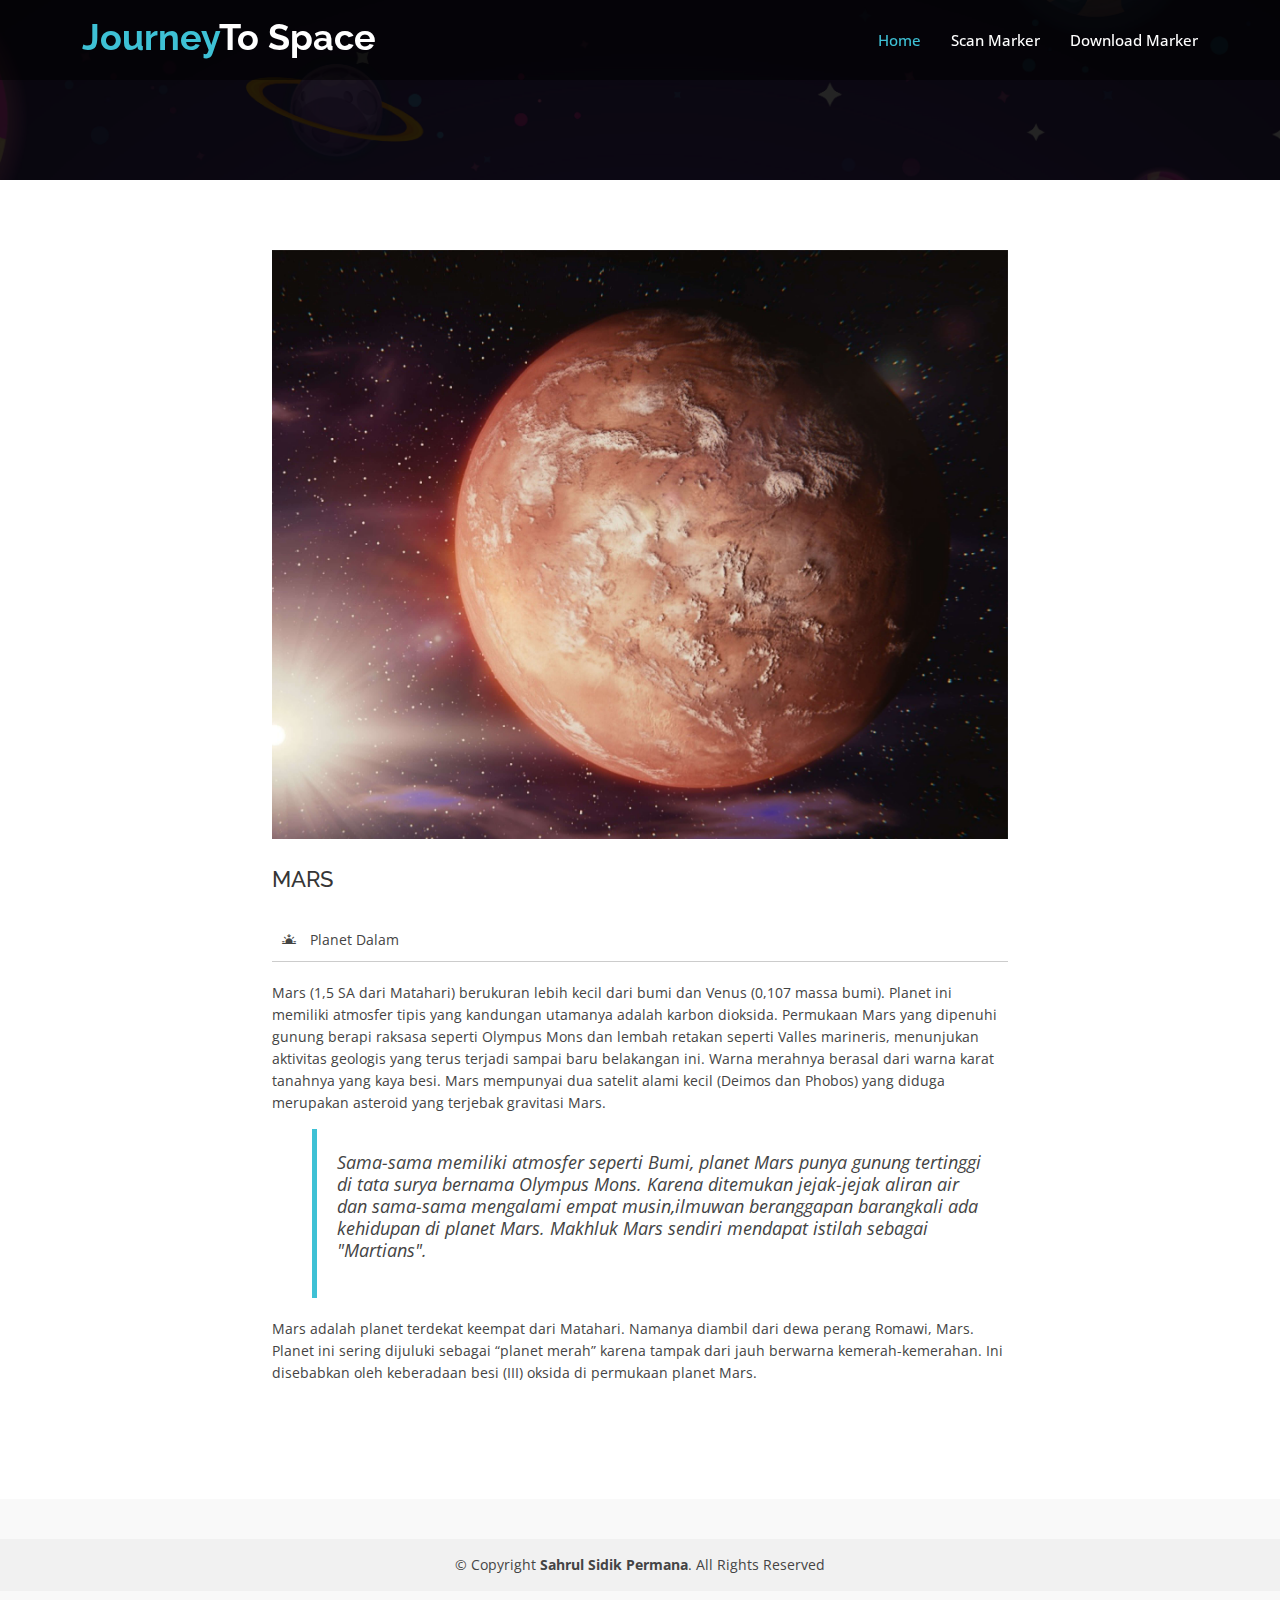
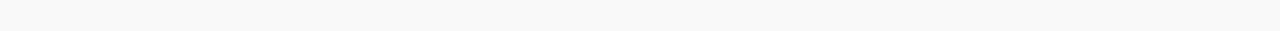
<file: mars.html>
<!DOCTYPE html>
<html lang="en">

<head>
  <meta charset="utf-8">
  <meta content="width=device-width, initial-scale=1.0" name="viewport">
  <title>Journey To Space</title>
  <meta content="" name="description">
  <meta content="" name="keywords">
  <!-- Favicons -->
  <link href="Foto/logo-01.png" rel="icon">
  <link href="Foto/logo-01.png" rel="apple-touch-icon">
  <!-- Google Fonts -->
  <link
    href="https://fonts.googleapis.com/css?family=Open+Sans:300,400,400i,600,700|Raleway:300,400,400i,500,500i,700,800,900"
    rel="stylesheet">
  <!-- Vendor CSS Files -->
  <link href="assets/vendor/animate.css/animate.min.css" rel="stylesheet">
  <link href="assets/vendor/bootstrap/css/bootstrap.min.css" rel="stylesheet">
  <link href="assets/vendor/bootstrap-icons/bootstrap-icons.css" rel="stylesheet">
  <link href="assets/vendor/boxicons/css/boxicons.min.css" rel="stylesheet">
  <link href="assets/vendor/glightbox/css/glightbox.min.css" rel="stylesheet">
  <link href="assets/vendor/swiper/swiper-bundle.min.css" rel="stylesheet">
  <!-- Template Main CSS File -->
  <link href="assets/css/style.css" rel="stylesheet">
</head>


<body>
  <!-- ======= Header ======= -->
  <header id="header" class="fixed-top d-flex align-items-center">
    <div class="container d-flex justify-content-between">
      <div class="logo">
        <h1><a href="index.html"><span>Journey</span>To Space</a></h1>
      </div>
      <nav id="navbar" class="navbar">
        <ul>
          <li><a class="nav-link scrollto active" href="index.html">Home</a></li>
          <li><a href="scanmarker.html">Scan Marker</a></li>
          <li><a href="https://drive.google.com/drive/folders/1SC-xt6KPkZ4cZB3mxnewlayLFOD7Lzxq?usp=sharing">Download
              Marker</a></li>
        </ul>
        <i class="bi bi-list mobile-nav-toggle"></i>
      </nav>
      <!-- .navbar -->
    </div>
  </header>
  <!-- End Header -->
  <main id="main">
    <!-- ======= Blog Header ======= -->
    <div class="header-bg page-area">
      <div class="container position-relative">
        <div class="row">
          <div class="col-md-12 col-sm-12 col-xs-12">
            <div class="slider-content text-center">
            </div>
          </div>
        </div>
      </div>
    </div><!-- End Blog Header -->
    <!-- ======= Blog Page ======= -->
    <div class="blog-page area-padding">
      <div class="container">
        <div class="row">
          <div class="col-lg-2 col-md-4">
            <div class="page-head-blog">
              <div class="single-blog-page">
              </div>
            </div>
          </div>
          <!-- End left sidebar -->
          <!-- Start single blog -->
          <div class="col-md-8 col-sm-8 col-xs-12">
            <div class="row">
              <div class="col-md-12 col-sm-12 col-xs-12">
                <!-- single-blog start -->
                <article class="blog-post-wrapper">
                  <div class="awesome-img">
                    <a href="#">
                      <img src="Foto/Planet/Planet-04.jpg" alt="" /></a>
                    <div class="add-actions text-center">
                      <div class="project-dec">
                        <a class="portfolio-lightbox" data-gallery="myGallery" href="Scan/bumiii-04.png">
                        </a>
                      </div>
                    </div>
                  </div>
                  <div class="post-information">
                    <h2>Mars</h2>
                    <div class="entry-meta">
                      <span class="author-meta">
                        <i class="bi bi-sunset-fill"></i>
                        <a href="#">Planet Dalam</a></span>
                    </div>
                    <div class="entry-content">
                      <p>Mars (1,5 SA dari Matahari) berukuran lebih
                        kecil dari bumi dan Venus (0,107 massa bumi).
                        Planet ini memiliki atmosfer tipis yang kandungan
                        utamanya adalah karbon dioksida. Permukaan
                        Mars yang dipenuhi gunung berapi raksasa seperti
                        Olympus Mons dan lembah retakan seperti Valles
                        marineris, menunjukan aktivitas geologis yang
                        terus terjadi sampai baru belakangan ini. Warna
                        merahnya berasal dari warna karat tanahnya yang
                        kaya besi. Mars mempunyai dua satelit alami kecil
                        (Deimos dan Phobos) yang diduga merupakan asteroid yang terjebak gravitasi
                        Mars.</p>
                      <blockquote>
                        <p>Sama-sama memiliki atmosfer seperti Bumi, planet Mars punya gunung tertinggi di tata surya
                          bernama Olympus Mons. Karena ditemukan jejak-jejak aliran air dan sama-sama mengalami empat
                          musin,ilmuwan beranggapan barangkali ada kehidupan di planet Mars. Makhluk Mars sendiri
                          mendapat istilah sebagai "Martians".
                        </p>
                      </blockquote>
                      <p>Mars adalah planet terdekat keempat dari Matahari. Namanya diambil dari
                        dewa perang Romawi, Mars. Planet ini sering dijuluki sebagai “planet merah”
                        karena tampak dari jauh berwarna kemerah-kemerahan. Ini disebabkan oleh
                        keberadaan besi (III) oksida di permukaan planet Mars.</p>
                    </div>
                  </div>
                </article>
                <div class="clear"></div>
                <!-- single-blog end -->
              </div>
            </div>
          </div>
        </div>
      </div>
    </div>
    <!-- End Blog Page -->
  </main><!-- End #main -->
  <footer>
    <div class="footer-area">
      <div class="container">
        <div class="row">
          <div class="col-md-4">
            <!-- end single footer -->
          </div>
        </div>
      </div>
      <div class="footer-area-bottom">
        <div class="container">
          <div class="row">
            <div class="col-md-12 col-sm-12 col-xs-12">
              <div class="copyright text-center">
                <p>
                  &copy; Copyright <strong>Sahrul Sidik Permana</strong>. All Rights Reserved
                </p>
              </div>
            </div>
          </div>
        </div>
      </div>
  </footer>
  <div id="preloader"></div>
  <a href="#" class="back-to-top d-flex align-items-center justify-content-center"><i
      class="bi bi-arrow-up-short"></i></a>

  <!-- Vendor JS Files -->
  <script src="assets/vendor/bootstrap/js/bootstrap.bundle.min.js"></script>
  <script src="assets/vendor/glightbox/js/glightbox.min.js"></script>
  <script src="assets/vendor/isotope-layout/isotope.pkgd.min.js"></script>
  <script src="assets/vendor/swiper/swiper-bundle.min.js"></script>
  <script src="assets/vendor/php-email-form/validate.js"></script>

  <!-- Template Main JS File -->
  <script src="assets/js/main.js"></script>

</body>

</html>
</file>
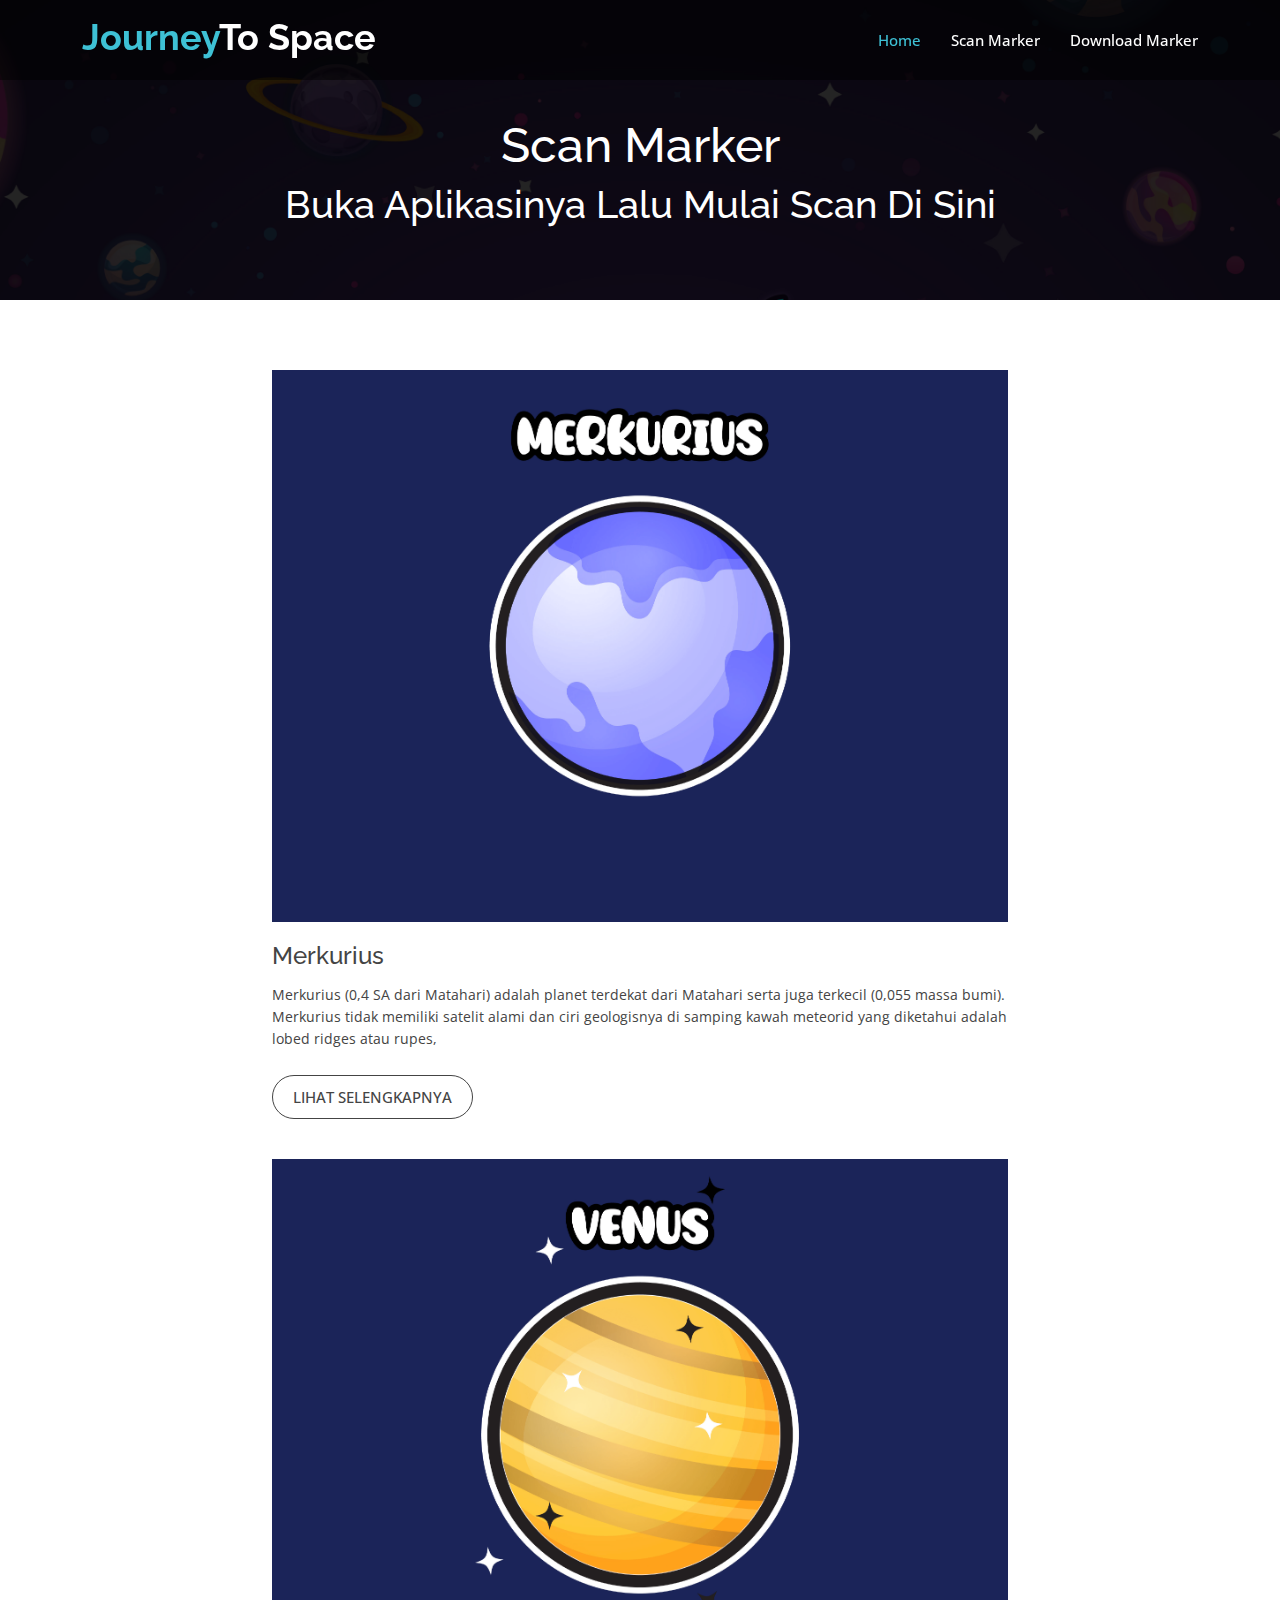
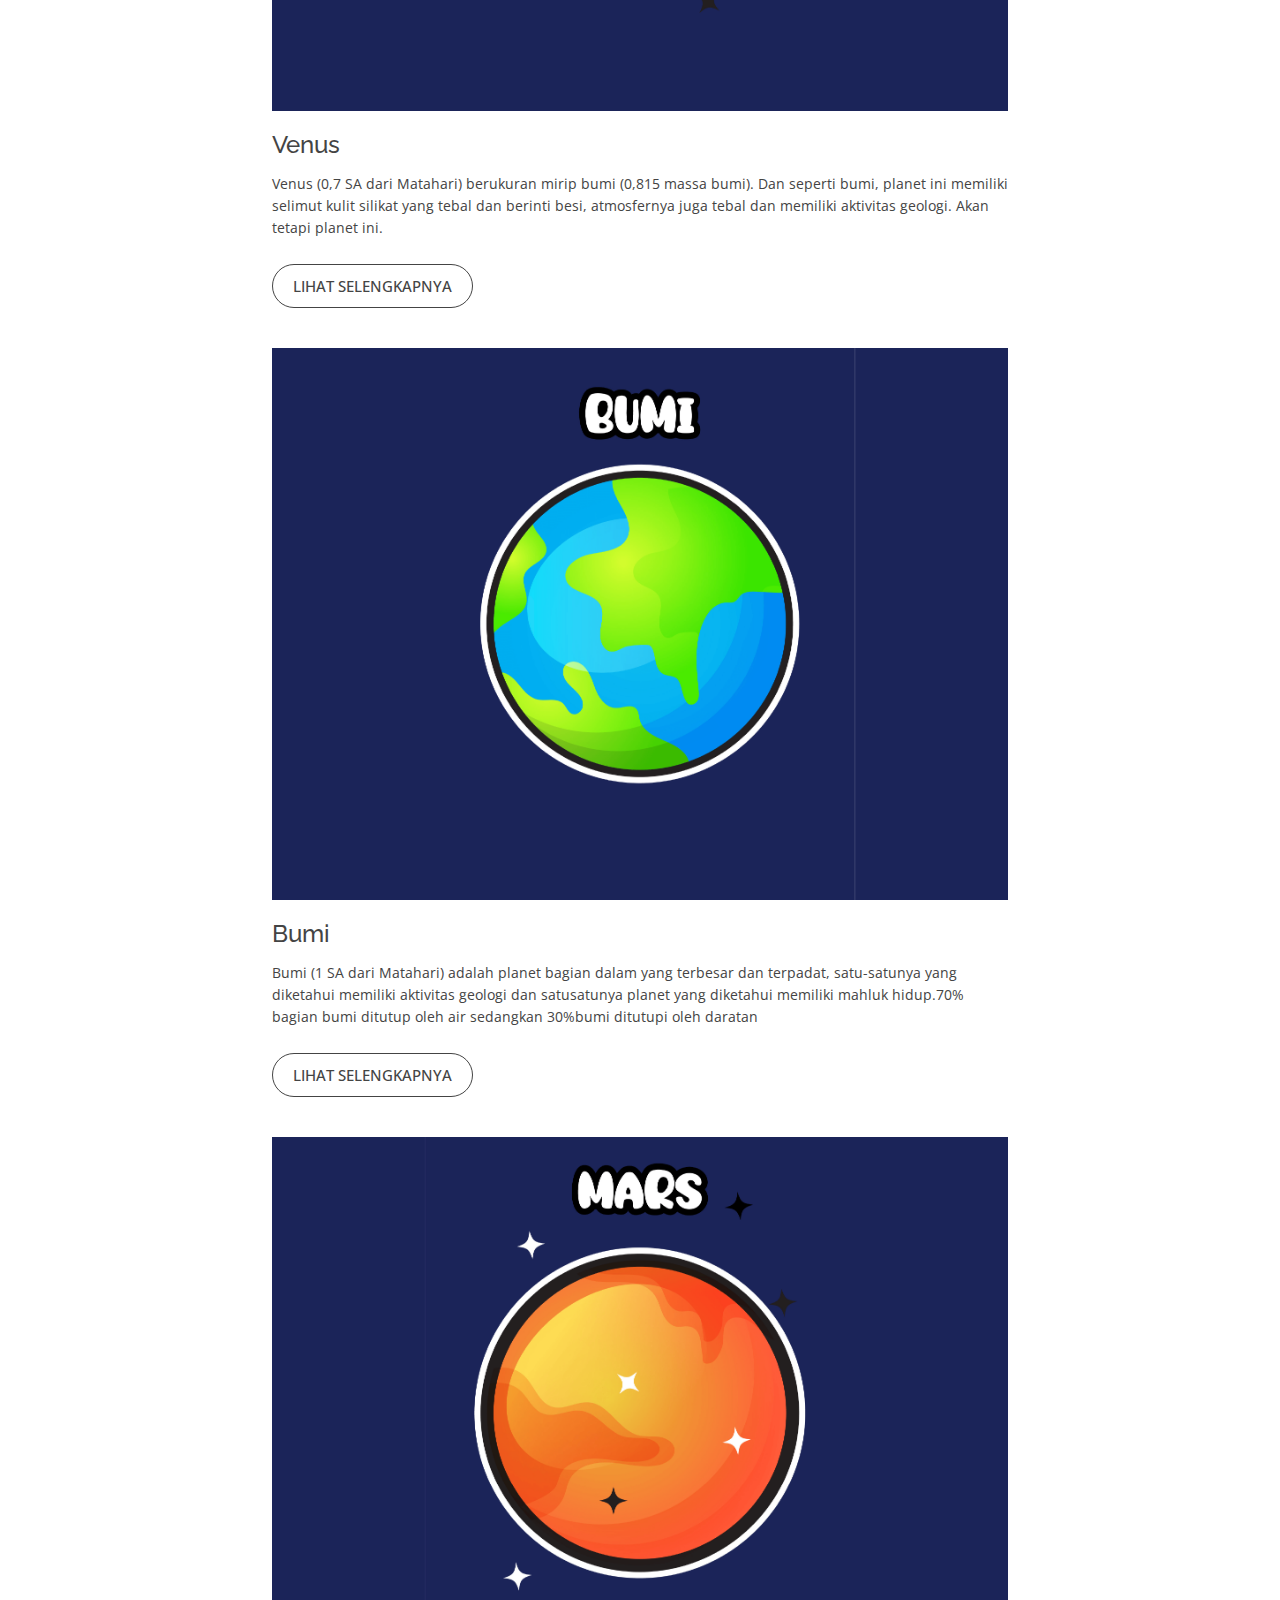
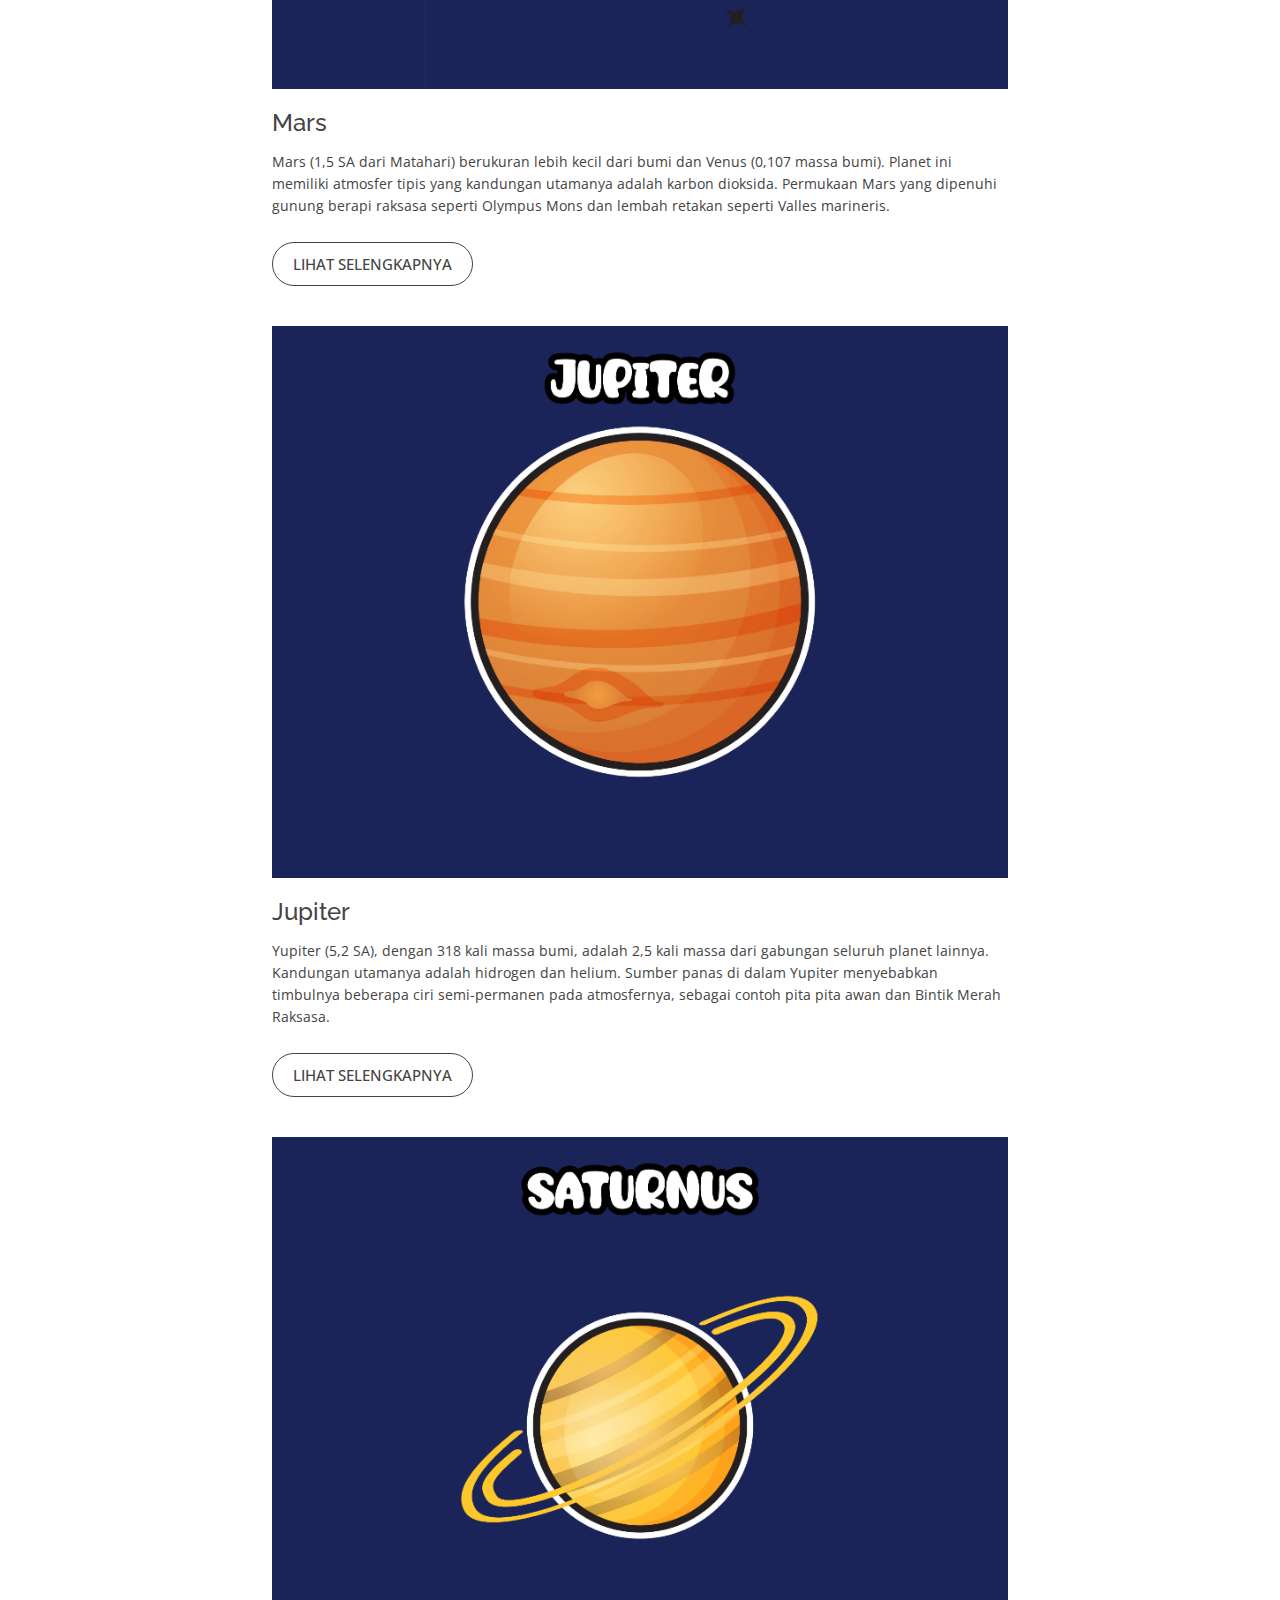
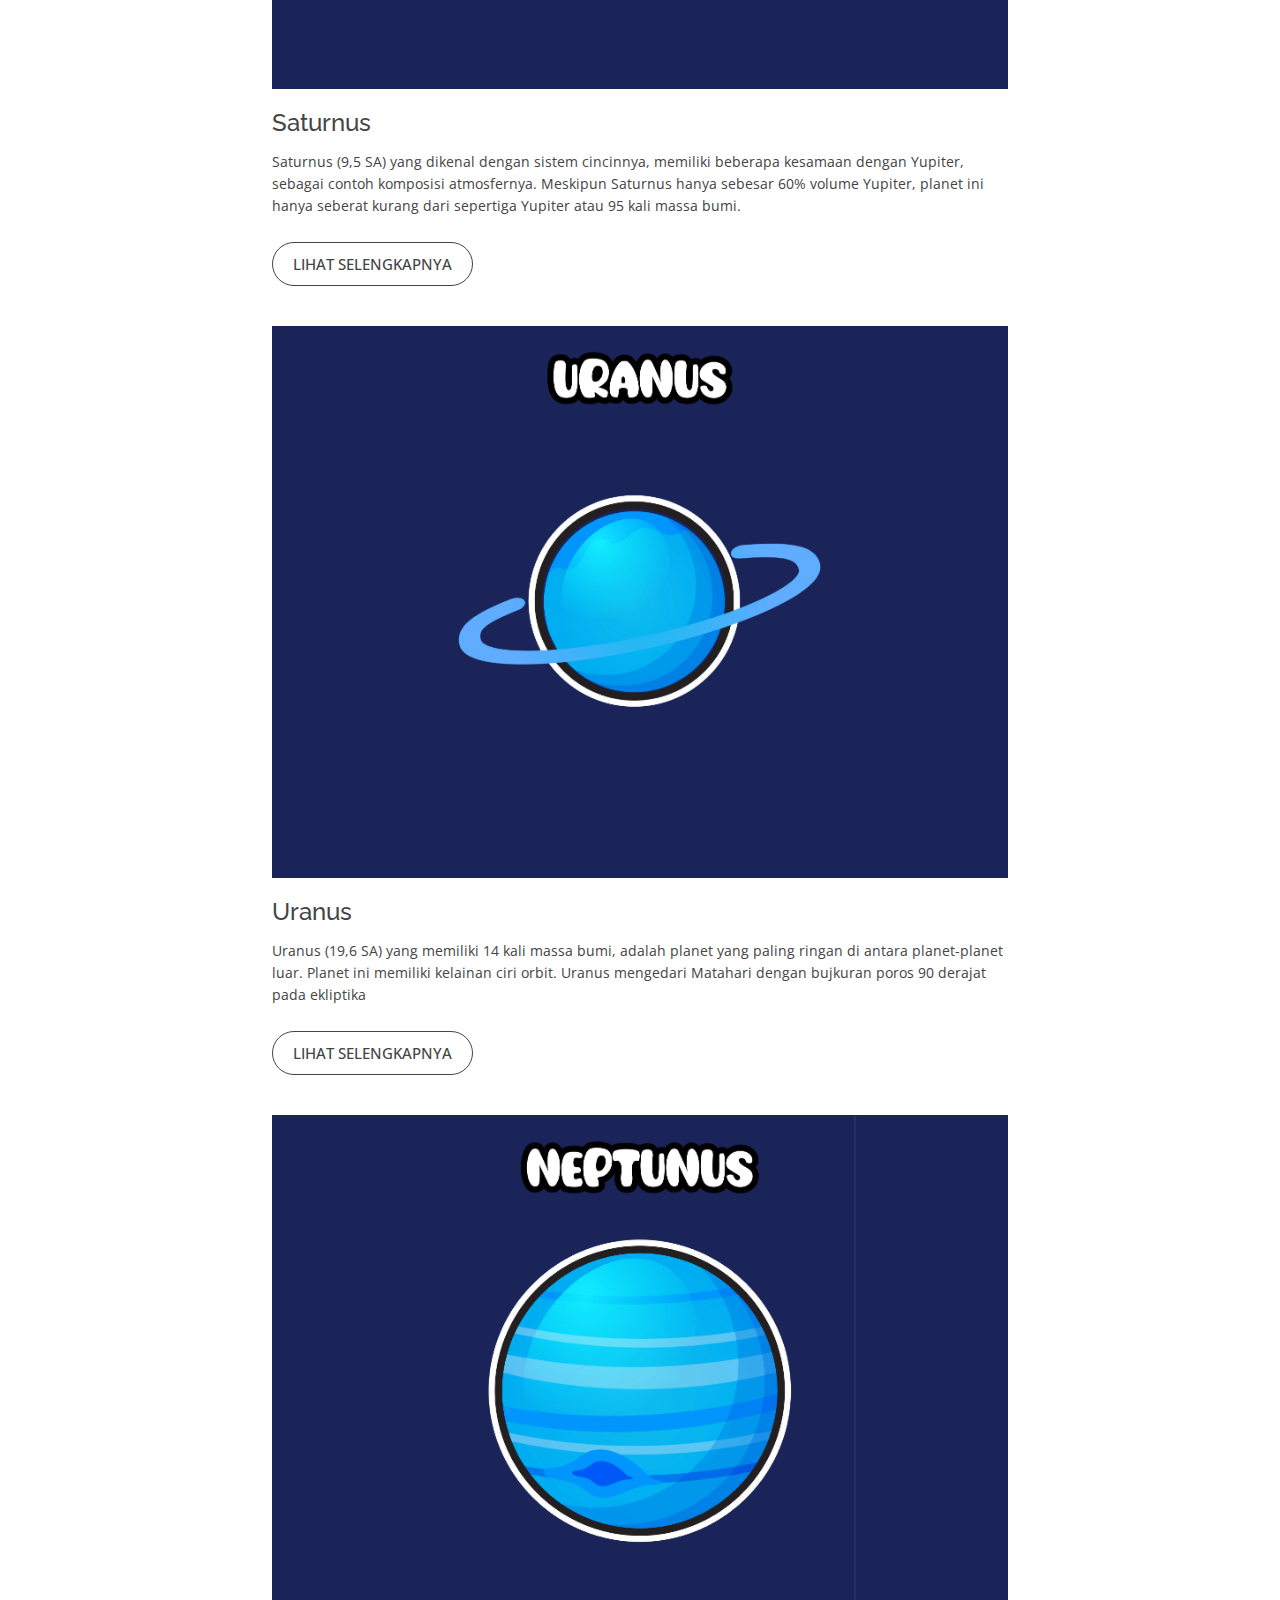
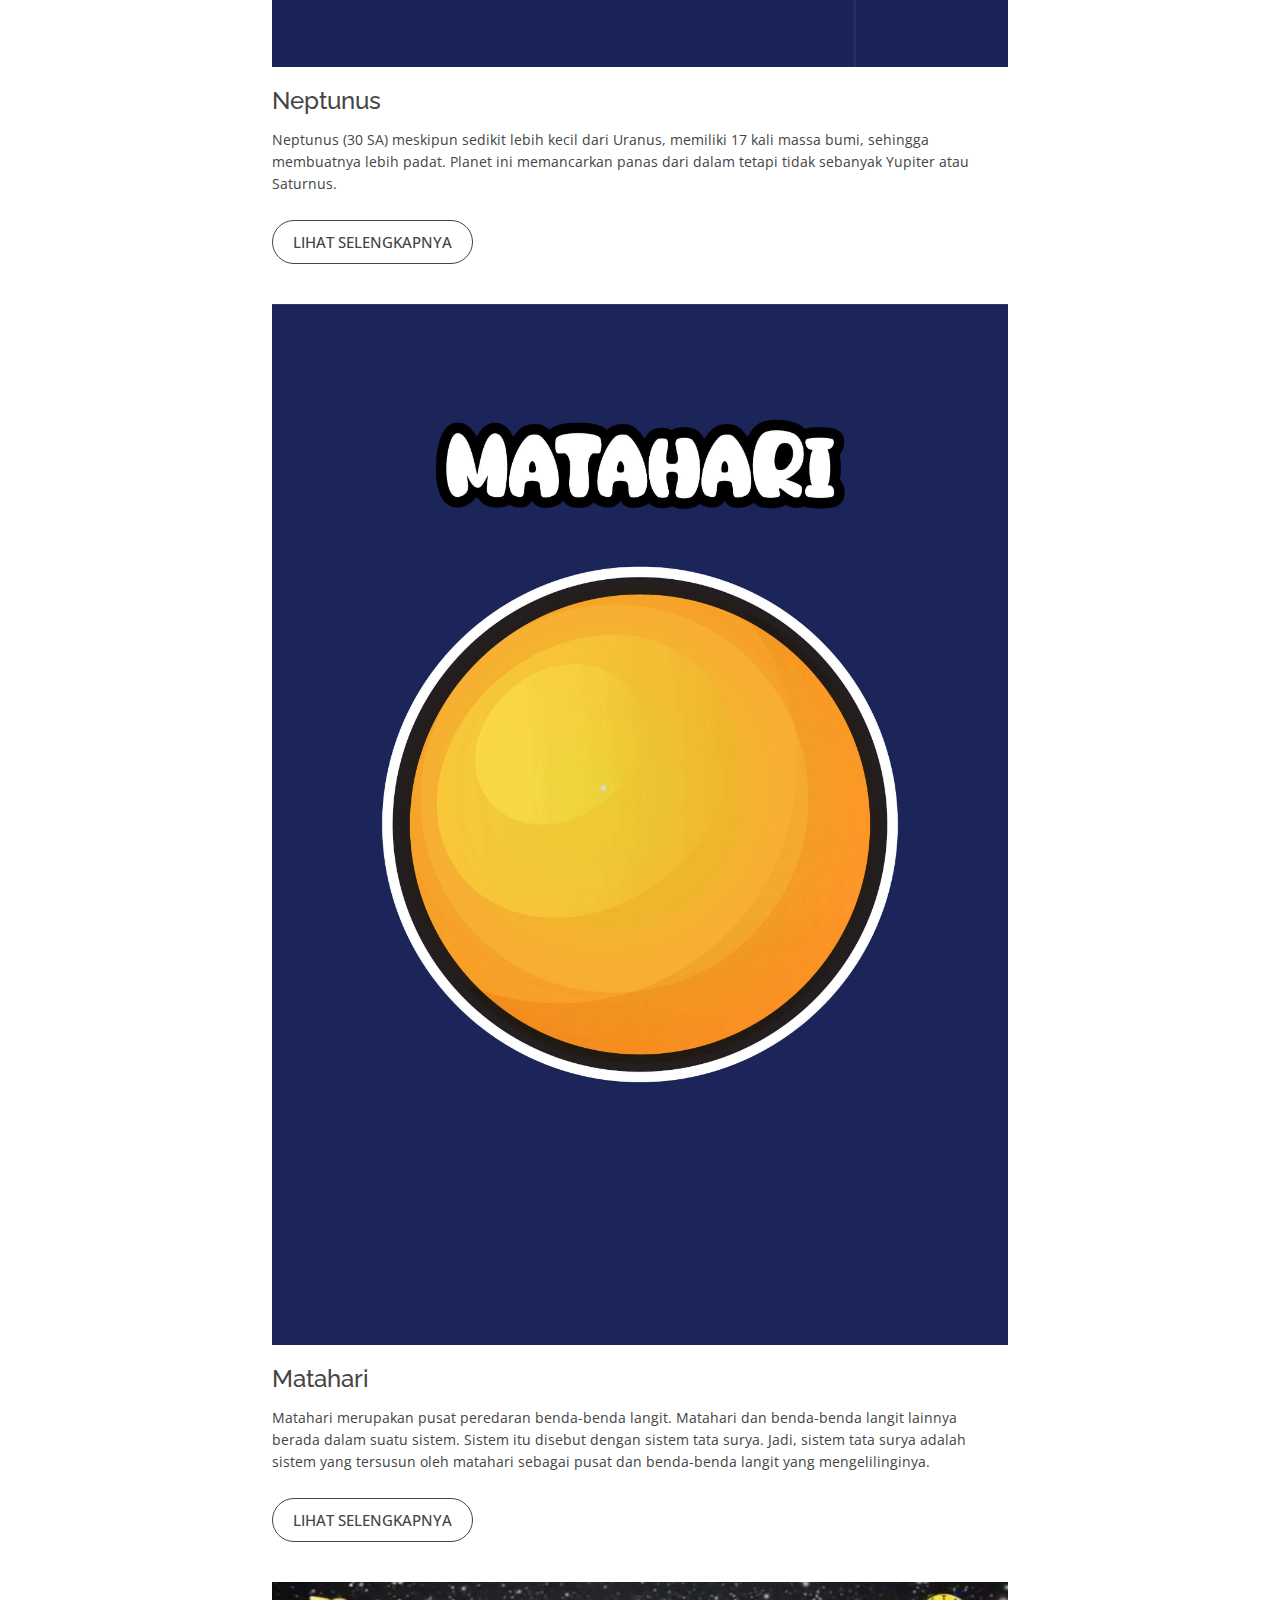
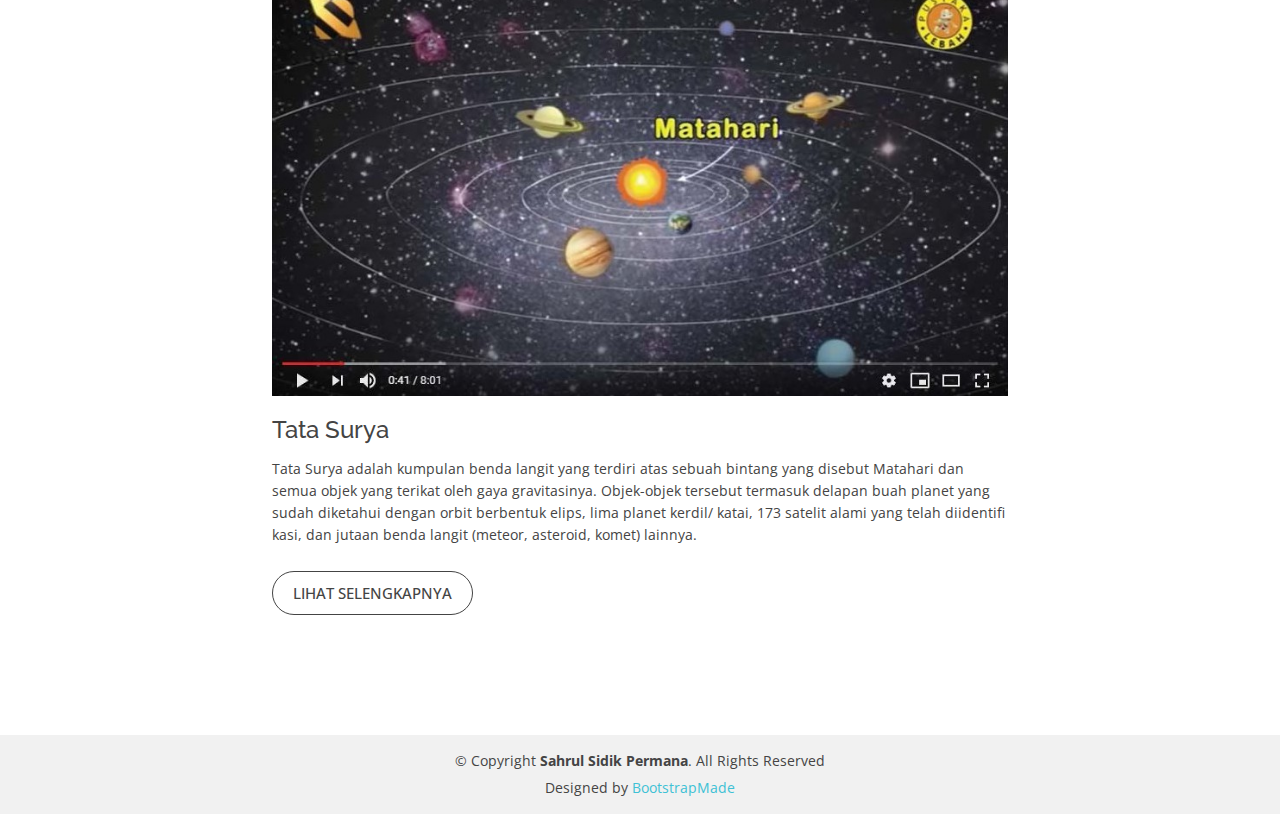
<file: scanmarker.html>
<!DOCTYPE html>
<html lang="en">

<head>
  <meta charset="utf-8">
  <meta content="width=device-width, initial-scale=1.0" name="viewport">

  <title>Journey To Space</title>
  <meta content="" name="description">
  <meta content="" name="keywords">

  <!-- Favicons -->
  <link href="Foto/logo-01.png" rel="icon">
  <link href="Foto/logo-01.png" rel="apple-touch-icon">

  <!-- Google Fonts -->
  <link
    href="https://fonts.googleapis.com/css?family=Open+Sans:300,400,400i,600,700|Raleway:300,400,400i,500,500i,700,800,900"
    rel="stylesheet">

  <!-- Vendor CSS Files -->
  <link href="assets/vendor/animate.css/animate.min.css" rel="stylesheet">
  <link href="assets/vendor/bootstrap/css/bootstrap.min.css" rel="stylesheet">
  <link href="assets/vendor/bootstrap-icons/bootstrap-icons.css" rel="stylesheet">
  <link href="assets/vendor/boxicons/css/boxicons.min.css" rel="stylesheet">
  <link href="assets/vendor/glightbox/css/glightbox.min.css" rel="stylesheet">
  <link href="assets/vendor/swiper/swiper-bundle.min.css" rel="stylesheet">

  <!-- Template Main CSS File -->
  <link href="assets/css/style.css" rel="stylesheet">

</head>

<body>
  <!-- ======= Header ======= -->
  <header id="header" class="fixed-top d-flex align-items-center">
    <div class="container d-flex justify-content-between">
      <div class="logo">
        <h1><a href="index.html"><span>Journey</span>To Space</a></h1>
      </div>
      <nav id="navbar" class="navbar">
        <ul>
          <li><a class="nav-link scrollto active" href="index.html">Home</a></li>
          <li><a href="scanmarker.html">Scan Marker</a></li>
          <li><a href="https://drive.google.com/drive/folders/1SC-xt6KPkZ4cZB3mxnewlayLFOD7Lzxq?usp=sharing">Download
              Marker</a></li>
        </ul>
        <i class="bi bi-list mobile-nav-toggle"></i>
      </nav>
    </div>
  </header>
  <!-- End Header -->
  <main id="main">

    <!-- ======= Blog Header ======= -->
    <div class="header-bg page-area">
      <div class="container position-relative">
        <div class="row">
          <div class="col-md-12 col-sm-12 col-xs-12">
            <div class="slider-content text-center">
              <div class="header-bottom">
                <div class="layer2">
                  <h1 class="title2">Scan Marker</h1>
                </div>
                <div class="layer3">
                  <h2 class="title3">Buka Aplikasinya Lalu Mulai Scan Di Sini</h2>
                </div>
              </div>
            </div>
          </div>
        </div>
      </div>
    </div><!-- End Blog Header -->
    <!-- ======= Blog Page ======= -->
    <div class="blog-page area-padding">
      <div class="container">
        <div class="row">
          <div class="col-lg-2 col-md-1">
            <div class="page-head-blog">
              <div class="single-blog-page">
                <!-- search option end -->
              </div>
            </div>
          </div>
          <!-- End left sidebar -->
          <!-- Start single blog -->
          <div class="col-md-8 col-sm-8 col-xs-12">
            <div class="row">
              <!-- Merkurius -->
              <div class="col-md-12 col-sm-12 col-xs-12">
                <div class="single-blog">
                  <div class="awesome-img">
                    <a href="#"><img src="Scan/bumiii-01.png" alt="" /></a>
                    <div class="add-actions text-center">
                      <div class="project-dec">
                        <a class="portfolio-lightbox" data-gallery="myGallery" href="foto/Planet/Planet-01.jpg">
                        </a>
                      </div>
                    </div>
                  </div>
                  <div class="blog-meta">
                  </div>
                  <div class="blog-text">
                    <h4>
                      <a href="#">Merkurius</a>
                    </h4>
                    <p>
                      Merkurius (0,4 SA dari Matahari) adalah planet
                      terdekat dari Matahari serta juga terkecil (0,055
                      massa bumi). Merkurius tidak memiliki satelit alami
                      dan ciri geologisnya di samping kawah meteorid
                      yang diketahui adalah lobed ridges atau rupes,
                    </p>
                  </div>
                  <span>
                    <a href="merkurius.html" class="ready-btn">Lihat Selengkapnya</a>
                  </span>
                </div>
              </div>
              <!-- Venus -->
              <div class="col-md-12 col-sm-12 col-xs-12">
                <div class="single-blog">
                  <div class="awesome-img">
                    <a href="#"><img src="Scan/bumiii-02.png" alt="" /></a>
                    <div class="add-actions text-center">
                      <div class="project-dec">
                        <a class="portfolio-lightbox" data-gallery="myGallery" href="foto/Planet/Planet-02.jpg">
                        </a>
                      </div>
                    </div>
                  </div>
                  <div class="blog-meta">
                  </div>
                  <div class="blog-text">
                    <h4>
                      <a href="#">Venus</a>
                    </h4>
                    <p>
                      Venus (0,7 SA dari Matahari) berukuran mirip bumi (0,815 massa bumi).
                      Dan seperti bumi, planet ini memiliki selimut kulit silikat yang tebal dan berinti
                      besi, atmosfernya juga tebal dan memiliki aktivitas geologi. Akan tetapi planet ini.
                    </p>
                  </div>
                  <span>
                    <a href="venus.html" class="ready-btn">Lihat Selengkapnya</a>
                  </span>
                </div>
              </div>
              <!-- Bumi -->
              <div class="col-md-12 col-sm-12 col-xs-12">
                <div class="single-blog">
                  <div class="awesome-img">
                    <a href="#"><img src="Scan/bumiii-03.png" alt="" /></a>
                    <div class="add-actions text-center">
                      <div class="project-dec">
                        <a class="portfolio-lightbox" data-gallery="myGallery" href="foto/Planet/Planet-03.jpg">
                        </a>
                      </div>
                    </div>
                  </div>
                  <div class="blog-meta">
                  </div>
                  <div class="blog-text">
                    <h4>
                      <a href="#">Bumi</a>
                    </h4>
                    <p>
                      Bumi (1 SA dari Matahari) adalah planet bagian
                      dalam yang terbesar dan terpadat, satu-satunya
                      yang diketahui memiliki aktivitas geologi dan satusatunya planet yang diketahui memiliki mahluk
                      hidup.70% bagian bumi ditutup oleh air sedangkan
                      30%bumi ditutupi oleh daratan
                    </p>
                  </div>
                  <span>
                    <a href="Bumi.html" class="ready-btn">Lihat Selengkapnya</a>
                  </span>
                </div>
              </div>
              <!-- Mars -->
              <div class="col-md-12 col-sm-12 col-xs-12">
                <div class="single-blog">
                  <div class="awesome-img">
                    <a href="#"><img src="Scan/bumiii-04.png" alt="" /></a>
                    <div class="add-actions text-center">
                      <div class="project-dec">
                        <a class="portfolio-lightbox" data-gallery="myGallery" href="foto/Planet/Planet-04.jpg">
                        </a>
                      </div>
                    </div>
                  </div>
                  <div class="blog-meta">
                  </div>
                  <div class="blog-text">
                    <h4>
                      <a href="#">Mars</a>
                    </h4>
                    <p>
                      Mars (1,5 SA dari Matahari) berukuran lebih
                      kecil dari bumi dan Venus (0,107 massa bumi).
                      Planet ini memiliki atmosfer tipis yang kandungan
                      utamanya adalah karbon dioksida. Permukaan
                      Mars yang dipenuhi gunung berapi raksasa seperti
                      Olympus Mons dan lembah retakan seperti Valles
                      marineris.
                    </p>
                  </div>
                  <span>
                    <a href="mars.html" class="ready-btn">Lihat Selengkapnya</a>
                  </span>
                </div>
              </div>
              <!-- Jupiter -->
              <div class="col-md-12 col-sm-12 col-xs-12">
                <div class="single-blog">
                  <div class="awesome-img">
                    <a href="#"><img src="Scan/bumiii-05.png" alt="" /></a>
                    <div class="add-actions text-center">
                      <div class="project-dec">
                        <a class="portfolio-lightbox" data-gallery="myGallery" href="foto/Planet/Planet-05.jpg">
                        </a>
                      </div>
                    </div>
                  </div>
                  <div class="blog-meta">
                  </div>
                  <div class="blog-text">
                    <h4>
                      <a href="#">Jupiter</a>
                    </h4>
                    <p>
                      Yupiter (5,2 SA), dengan 318 kali massa bumi,
                      adalah 2,5 kali massa dari gabungan seluruh
                      planet lainnya. Kandungan utamanya adalah
                      hidrogen dan helium. Sumber panas di dalam
                      Yupiter menyebabkan timbulnya beberapa ciri
                      semi-permanen pada atmosfernya, sebagai contoh
                      pita pita awan dan Bintik Merah Raksasa.
                    </p>
                  </div>
                  <span>
                    <a href="jupiter.html" class="ready-btn">Lihat Selengkapnya</a>
                  </span>
                </div>
              </div>
              <!-- Saturnus -->
              <div class="col-md-12 col-sm-12 col-xs-12">
                <div class="single-blog">
                  <div class="awesome-img">
                    <a href="#"><img src="Scan/bumiii-06.png" alt="" /></a>
                    <div class="add-actions text-center">
                      <div class="project-dec">
                        <a class="portfolio-lightbox" data-gallery="myGallery" href="foto/Planet/Planet-06.jpg">
                        </a>
                      </div>
                    </div>
                  </div>
                  <div class="blog-meta">
                  </div>
                  <div class="blog-text">
                    <h4>
                      <a href="#">Saturnus</a>
                    </h4>
                    <p>
                      Saturnus (9,5 SA) yang dikenal dengan sistem
                      cincinnya, memiliki beberapa kesamaan dengan
                      Yupiter, sebagai contoh komposisi atmosfernya.
                      Meskipun Saturnus hanya sebesar 60% volume
                      Yupiter, planet ini hanya seberat kurang dari
                      sepertiga Yupiter atau 95 kali massa bumi.
                    </p>
                  </div>
                  <span>
                    <a href="saturnus.html" class="ready-btn">Lihat Selengkapnya</a>
                  </span>
                </div>
              </div>
              <!-- Uranus -->
              <div class="col-md-12 col-sm-12 col-xs-12">
                <div class="single-blog">
                  <div class="awesome-img">
                    <a href="#"><img src="Scan/bumiii-07.png" alt="" /></a>
                    <div class="add-actions text-center">
                      <div class="project-dec">
                        <a class="portfolio-lightbox" data-gallery="myGallery" href="foto/Planet/Planet-07.jpg">
                        </a>
                      </div>
                    </div>
                  </div>
                  <div class="blog-meta">
                  </div>
                  <div class="blog-text">
                    <h4>
                      <a href="#">Uranus</a>
                    </h4>
                    <p>
                      Uranus (19,6 SA) yang memiliki 14 kali massa
                      bumi, adalah planet yang paling ringan di antara
                      planet-planet luar. Planet ini memiliki kelainan
                      ciri orbit. Uranus mengedari Matahari dengan
                      bujkuran poros 90 derajat pada ekliptika
                    </p>
                  </div>
                  <span>
                    <a href="uranus.html" class="ready-btn">Lihat Selengkapnya</a>
                  </span>
                </div>
              </div>
              <!-- Neptunus -->
              <div class="col-md-12 col-sm-12 col-xs-12">
                <div class="single-blog">
                  <div class="awesome-img">
                    <a href="#"><img src="Scan/bumiii-08.png" alt="" /></a>
                    <div class="add-actions text-center">
                      <div class="project-dec">
                        <a class="portfolio-lightbox" data-gallery="myGallery" href="foto/Planet/Planet-08.jpg">
                        </a>
                      </div>
                    </div>
                  </div>
                  <div class="blog-meta">
                  </div>
                  <div class="blog-text">
                    <h4>
                      <a href="#">Neptunus</a>
                    </h4>
                    <p>
                      Neptunus (30 SA) meskipun sedikit lebih kecil dari
                      Uranus, memiliki 17 kali massa bumi, sehingga
                      membuatnya lebih padat. Planet ini memancarkan
                      panas dari dalam tetapi tidak sebanyak Yupiter
                      atau Saturnus.
                    </p>
                  </div>
                  <span>
                    <a href="neptunus.html" class="ready-btn">Lihat Selengkapnya</a>
                  </span>
                </div>
              </div>
              <!-- Matahari -->
              <div class="col-md-12 col-sm-12 col-xs-12">
                <div class="single-blog">
                  <div class="awesome-img">
                    <a href="#"><img src="Scan/imageTarget1-02.jpg" alt="" /></a>
                    <div class="add-actions text-center">
                      <div class="project-dec">
                        <a class="portfolio-lightbox" data-gallery="myGallery" href="foto/Planet/Planet-09.jpg">
                        </a>
                      </div>
                    </div>
                  </div>
                  <div class="blog-meta">
                  </div>
                  <div class="blog-text">
                    <h4>
                      <a href="#">Matahari</a>
                    </h4>
                    <p>
                      Matahari merupakan pusat peredaran benda-benda
                      langit. Matahari dan benda-benda langit lainnya berada
                      dalam suatu sistem. Sistem itu disebut dengan sistem tata
                      surya. Jadi, sistem tata surya adalah sistem yang tersusun
                      oleh matahari sebagai pusat dan benda-benda langit yang
                      mengelilinginya.
                    </p>
                  </div>
                  <span>
                    <a href="matahari.html" class="ready-btn">Lihat Selengkapnya</a>
                  </span>
                </div>
              </div>
              <!-- Tata Surya -->
              <div class="col-md-12 col-sm-12 col-xs-12">
                <div class="single-blog">
                  <div class="awesome-img">
                    <a href="#"><img src="Scan/solarsistemmm.jpg" alt="" /></a>
                    <div class="add-actions text-center">
                      <div class="project-dec">
                        <a class="portfolio-lightbox" data-gallery="myGallery" href="foto/Planet/Planet-10.jpg">
                        </a>
                      </div>
                    </div>
                  </div>
                  <div class="blog-meta">
                  </div>
                  <div class="blog-text">
                    <h4>
                      <a href="#">Tata Surya</a>
                    </h4>
                    <p>
                      Tata Surya adalah kumpulan benda langit yang terdiri atas sebuah bintang yang disebut
                      Matahari dan semua objek yang terikat oleh gaya gravitasinya. Objek-objek tersebut termasuk
                      delapan buah planet yang sudah diketahui dengan orbit berbentuk elips, lima planet kerdil/
                      katai, 173 satelit alami yang telah diidentifi kasi, dan jutaan benda langit (meteor, asteroid,
                      komet) lainnya.
                    </p>
                  </div>
                  <span>
                    <a href="tatasurya.html" class="ready-btn">Lihat Selengkapnya</a>
                  </span>
                </div>
              </div>

            </div>
          </div>
        </div>
      </div>
    </div>
    <!-- End Blog Page -->
  </main>
  <!-- End #main -->
  <!-- ======= Footer ======= -->
  <footer>

    <div class="footer-area-bottom">
      <div class="container">
        <div class="row">
          <div class="col-md-12 col-sm-12 col-xs-12">
            <div class="copyright text-center">
              <p>
                &copy; Copyright <strong>Sahrul Sidik Permana</strong>. All Rights Reserved
              </p>
            </div>
            <div class="credits">
              <!--
              All the links in the footer should remain intact.
              You can delete the links only if you purchased the pro version.
              Licensing information: https://bootstrapmade.com/license/
              Purchase the pro version with working PHP/AJAX contact form: https://bootstrapmade.com/buy/?theme=eBusiness
            -->
              Designed by <a href="https://bootstrapmade.com/">BootstrapMade</a>
            </div>
          </div>
        </div>
      </div>
    </div>
  </footer><!-- End  Footer -->

  <div id="preloader"></div>
  <a href="#" class="back-to-top d-flex align-items-center justify-content-center"><i
      class="bi bi-arrow-up-short"></i></a>

  <!-- Vendor JS Files -->
  <script src="assets/vendor/bootstrap/js/bootstrap.bundle.min.js"></script>
  <script src="assets/vendor/glightbox/js/glightbox.min.js"></script>
  <script src="assets/vendor/isotope-layout/isotope.pkgd.min.js"></script>
  <script src="assets/vendor/swiper/swiper-bundle.min.js"></script>
  <script src="assets/vendor/php-email-form/validate.js"></script>

  <!-- Template Main JS File -->
  <script src="assets/js/main.js"></script>

</body>

</html>
</file>
<file: assets/css/style.css>
/**
* Template Name: eBusiness - v4.7.0
* Template URL: https://bootstrapmade.com/ebusiness-bootstrap-corporate-template/
* Author: BootstrapMade.com
* License: https://bootstrapmade.com/license/
*/

/*--------------------------------------------------------------
# General
--------------------------------------------------------------*/
html,
body {
  height: 100%;
}

.floatleft {
  float: left;
}

.floatright {
  float: right;
}

.alignleft {
  float: left;
  margin-right: 15px;
  margin-bottom: 15px;
}

.alignright {
  float: right;
  margin-left: 15px;
  margin-bottom: 15px;
}

.aligncenter {
  display: block;
  margin: 0 auto 15px;
}

a:focus {
  outline: 0px solid;
}

img {
  max-width: 100%;
  height: auto;
}

.fix {
  overflow: hidden;
}

p {
  margin: 0 0 15px;
  color: #444;
}

h1,
h2,
h3,
h4,
h5,
h6 {
  font-family: "Raleway", sans-serif;
  margin: 0 0 15px;
  color: #444;
  font-weight: 500;
}

h1 {
  font-size: 48px;
  line-height: 50px;
}

h2 {
  font-size: 38px;
  line-height: 40px;
}

h3 {
  font-size: 30px;
  line-height: 32px;
}

h4 {
  font-size: 24px;
  line-height: 26px;
}

h5 {
  font-size: 20px;
  line-height: 22px;
}

h6 {
  font-size: 16px;
  line-height: 20px;
}

a {
  transition: all 0.3s ease 0s;
  text-decoration: none;
}

a:hover {
  color: #3EC1D5;
  text-decoration: none;
}

a:active,
a:hover {
  outline: 0 none;
}

body {
  background: #fff none repeat scroll 0 0;
  color: #444;
  font-family: "Open Sans", sans-serif;
  font-size: 14px;
  text-align: left;
  overflow-x: hidden;
  line-height: 22px;
}

/*--------------------------------------------------------------
# Back to top button
--------------------------------------------------------------*/
.back-to-top {
  position: fixed;
  visibility: hidden;
  opacity: 0;
  right: 15px;
  bottom: 15px;
  z-index: 996;
  background: #3ec1d5;
  width: 40px;
  height: 40px;
  transition: all 0.4s;
}

.back-to-top i {
  font-size: 28px;
  color: #fff;
  line-height: 0;
}

.back-to-top:hover {
  background: #60ccdc;
  color: #fff;
}

.back-to-top.active {
  visibility: visible;
  opacity: 1;
}

.clear {
  clear: both;
}

ul {
  list-style: outside none none;
  margin: 0;
  padding: 0;
}

input,
select,
textarea,
input[type=text],
input[type=date],
input[type=url],
input[type=email],
input[type=password],
input[type=tel],
button,
button[type=submit] {
  -moz-appearance: none;
  box-shadow: none !important;
}

div#preloader {
  position: fixed;
  left: 0;
  top: 0;
  z-index: 99999;
  width: 100%;
  height: 100%;
  overflow: visible;
  background: #fff url("../img/preloader.gif") no-repeat center center;
}

::-moz-selection {
  background: #3EC1D5;
  text-shadow: none;
}

::selection {
  background: #3EC1D5;
  text-shadow: none;
}

.area-padding {
  padding: 70px 0px 80px;
}

.area-padding-2 {
  padding: 70px 0px 50px;
}

.padding-2 {
  padding-bottom: 90px;
}

.section-headline h2 {
  display: inline-block;
  font-size: 40px;
  font-weight: 600;
  margin-bottom: 70px;
  position: relative;
  text-transform: capitalize;
}

.section-headline h2::after {
  border: 1px solid #333;
  bottom: -20px;
  content: "";
  left: 0;
  margin: 0 auto;
  position: absolute;
  right: 0;
  width: 40%;
}

.sec-head {
  display: inline-block;
  font-size: 17px;
  font-weight: 600;
  margin-bottom: 0;
  padding: 0 0 10px;
  text-transform: uppercase;
  transition: all 0.4s ease 0s;
}

/*--------------------------------------------------------------
# Header
--------------------------------------------------------------*/
#header {
  height: 80px;
  transition: all 0.5s;
  z-index: 997;
  transition: all 0.5s;
  background: rgba(0, 0, 0, 0.5);
}

#header.header-scrolled {
  background: rgba(0, 0, 0, 0.8);
  height: 64px;
}

#header .logo h1 {
  font-size: 36px;
  margin: 0;
  padding: 0;
  line-height: 1;
  font-weight: bold;
}

#header .logo h1 span {
  color: #3ec1d5;
}

#header .logo h1 a,
#header .logo h1 a:hover {
  color: #fff;
  text-decoration: none;
}

#header .logo img {
  padding: 0;
  margin: 0;
  max-height: 40px;
}

@media (max-width: 768px) {
  #header {
    height: 64px;
    background: rgba(0, 0, 0, 0.8);
  }

  #header .logo h1 {
    font-size: 28px;
  }
}

.header-bg {
  background: url(../img/background/page-header.jpg);
  background-repeat: no-repeat;
  background-size: cover;
  background-position: top center;
  padding: 120px 0 60px;
}

.header-bg::before {
  content: "";
  position: absolute;
  left: 0;
  right: 0;
  top: 0;
  bottom: 0;
  background: rgba(0, 0, 0, 0.7);
}

@media (min-width: 1025px) {
  .header-bg {
    background-attachment: fixed;
  }
}

/*--------------------------------------------------------------
# Navigation Menu
--------------------------------------------------------------*/
/**
* Desktop Navigation 
*/
.navbar {
  padding: 0;
}

.navbar ul {
  margin: 0;
  padding: 0;
  display: flex;
  list-style: none;
  align-items: center;
}

.navbar li {
  position: relative;
}

.navbar a,
.navbar a:focus {
  display: flex;
  align-items: center;
  justify-content: space-between;
  padding: 10px 0 10px 30px;
  font-size: 15px;
  font-weight: 500;
  color: #fff;
  white-space: nowrap;
  transition: 0.3s;
}

.navbar a i,
.navbar a:focus i {
  font-size: 12px;
  line-height: 0;
  margin-left: 5px;
}

.navbar a:hover,
.navbar .active,
.navbar .active:focus,
.navbar li:hover>a {
  color: #3ec1d5;
}

.navbar .dropdown ul {
  display: block;
  position: absolute;
  left: 14px;
  top: calc(100% + 30px);
  margin: 0;
  padding: 10px 0;
  z-index: 99;
  opacity: 0;
  visibility: hidden;
  background: #fff;
  box-shadow: 0px 0px 30px rgba(127, 137, 161, 0.25);
  transition: 0.3s;
}

.navbar .dropdown ul li {
  min-width: 200px;
}

.navbar .dropdown ul a {
  padding: 10px 20px;
  font-size: 14px;
  text-transform: none;
  color: #0d2529;
}

.navbar .dropdown ul a i {
  font-size: 12px;
}

.navbar .dropdown ul a:hover,
.navbar .dropdown ul .active:hover,
.navbar .dropdown ul li:hover>a {
  color: #3ec1d5;
}

.navbar .dropdown:hover>ul {
  opacity: 1;
  top: 100%;
  visibility: visible;
}

.navbar .dropdown .dropdown ul {
  top: 0;
  left: calc(100% - 30px);
  visibility: hidden;
}

.navbar .dropdown .dropdown:hover>ul {
  opacity: 1;
  top: 0;
  left: 100%;
  visibility: visible;
}

@media (max-width: 1366px) {
  .navbar .dropdown .dropdown ul {
    left: -90%;
  }

  .navbar .dropdown .dropdown:hover>ul {
    left: -100%;
  }
}

/**
* Mobile Navigation 
*/
.mobile-nav-toggle {
  color: #fff;
  font-size: 28px;
  cursor: pointer;
  display: none;
  line-height: 0;
  transition: 0.5s;
}

@media (max-width: 991px) {
  .mobile-nav-toggle {
    display: block;
  }

  .navbar ul {
    display: none;
  }
}

.navbar-mobile {
  position: fixed;
  overflow: hidden;
  top: 0;
  right: 0;
  left: 0;
  bottom: 0;
  background: rgba(1, 2, 2, 0.9);
  transition: 0.3s;
  z-index: 999;
}

.navbar-mobile .mobile-nav-toggle {
  position: absolute;
  top: 15px;
  right: 15px;
}

.navbar-mobile ul {
  display: block;
  position: absolute;
  top: 55px;
  right: 15px;
  bottom: 15px;
  left: 15px;
  padding: 10px 0;
  background-color: #fff;
  overflow-y: auto;
  transition: 0.3s;
}

.navbar-mobile a,
.navbar-mobile a:focus {
  padding: 10px 20px;
  font-size: 15px;
  color: #0d2529;
}

.navbar-mobile a:hover,
.navbar-mobile .active,
.navbar-mobile li:hover>a {
  color: #3ec1d5;
}

.navbar-mobile .getstarted,
.navbar-mobile .getstarted:focus {
  margin: 15px;
}

.navbar-mobile .dropdown ul {
  position: static;
  display: none;
  margin: 10px 20px;
  padding: 10px 0;
  z-index: 99;
  opacity: 1;
  visibility: visible;
  background: #fff;
  box-shadow: 0px 0px 30px rgba(127, 137, 161, 0.25);
}

.navbar-mobile .dropdown ul li {
  min-width: 200px;
}

.navbar-mobile .dropdown ul a {
  padding: 10px 20px;
}

.navbar-mobile .dropdown ul a i {
  font-size: 12px;
}

.navbar-mobile .dropdown ul a:hover,
.navbar-mobile .dropdown ul .active:hover,
.navbar-mobile .dropdown ul li:hover>a {
  color: #3ec1d5;
}

.navbar-mobile .dropdown>.dropdown-active {
  display: block;
}

/*--------------------------------------------------------------
# Hero Section
--------------------------------------------------------------*/
#hero {
  width: 100%;
  height: 100vh;
  background: #000;
  overflow: hidden;
  position: relative;
}

@media (max-height: 500px) {
  #hero {
    height: 150vh;
  }
}

#hero .carousel,
#hero .carousel-inner,
#hero .carousel-item,
#hero .carousel-item::before {
  position: absolute;
  top: 0;
  right: 0;
  left: 0;
  bottom: 0;
}

#hero .carousel-item {
  background-size: cover;
  background-position: center;
  background-repeat: no-repeat;
}

#hero .carousel-item::before {
  content: "";
  background-color: rgba(0, 0, 0, 0.7);
}

#hero .carousel-container {
  display: flex;
  justify-content: center;
  align-items: center;
  position: absolute;
  bottom: 0;
  top: 70px;
  left: 50px;
  right: 50px;
}

#hero .container {
  text-align: center;
}

#hero h2 {
  color: #fff;
  margin-bottom: 20px;
  font-size: 24px;
  font-weight: 700;
}

@media (max-width: 768px) {
  #hero h2 {
    font-size: 20px;
    line-height: 1.2;
  }
}

#hero p {
  width: 80%;
  font-size: 20px;
  line-height: 1.2;
  margin: 0 auto 30px auto;
  color: #fff;
}

@media (min-width: 1024px) {
  #hero p {
    width: 60%;
  }
}

@media (max-width: 768px) {
  #hero p {
    font-size: 20px;
    line-height: 1.2;
  }
}

#hero .carousel-fade {
  overflow: hidden;
}

#hero .carousel-fade .carousel-inner .carousel-item {
  transition-property: opacity;
}

#hero .carousel-fade .carousel-inner .carousel-item,
#hero .carousel-fade .carousel-inner .active.carousel-item-start,
#hero .carousel-fade .carousel-inner .active.carousel-item-end {
  opacity: 0;
}

#hero .carousel-fade .carousel-inner .active,
#hero .carousel-fade .carousel-inner .carousel-item-next.carousel-item-start,
#hero .carousel-fade .carousel-inner .carousel-item-prev.carousel-item-end {
  opacity: 1;
  transition: 0.5s;
}

#hero .carousel-fade .carousel-inner .carousel-item-next,
#hero .carousel-fade .carousel-inner .carousel-item-prev,
#hero .carousel-fade .carousel-inner .active.carousel-item-start,
#hero .carousel-fade .carousel-inner .active.carousel-item-end {
  left: 0;
  transform: translate3d(0, 0, 0);
}

#hero .carousel-control-prev,
#hero .carousel-control-next {
  width: 10%;
}

@media (min-width: 1024px) {

  #hero .carousel-control-prev,
  #hero .carousel-control-next {
    width: 5%;
  }
}

#hero .carousel-control-next-icon,
#hero .carousel-control-prev-icon {
  background: none;
  font-size: 32px;
  line-height: 1;
}

#hero .carousel-indicators li {
  cursor: pointer;
}

#hero .btn-get-started {
  font-weight: 500;
  font-size: 16px;
  letter-spacing: 1px;
  display: inline-block;
  padding: 8px 32px;
  border-radius: 50px;
  transition: 0.5s;
  margin: 10px;
  color: #fff;
  background: #3ec1d5;
}

#hero .btn-get-started:hover {
  background: #fff;
  color: #3ec1d5;
}

/*--------------------------------------------------------------
# About
--------------------------------------------------------------*/
.about-area {
  background-color: #f9f9f9;
}

.single-well>a {
  display: block;
}

.single-well ul li {
  color: #444;
  display: block;
  padding: 5px 0;
}

.single-well ul li i {
  color: #3EC1D5;
  margin-right: 5px;
  font-size: 18px;
}

.single-well p {
  color: #444;
}

/*--------------------------------------------------------------
# Services
--------------------------------------------------------------*/
.services-icon {
  color: #444;
  display: inline-block;
  font-size: 36px;
  line-height: 36px;
  margin-bottom: 20px;
}

.section-headline.services-head>h2 {
  margin-bottom: 25px;
}

.services-details {
  padding-top: 40px;
  transition: all 0.5s ease 0s;
}

.services-details:hover h4,
.services-details:hover .services-icon {
  color: #3EC1D5;
}

.row.second-row {
  margin-top: 40px;
}

.section-head>h2 {
  color: #333;
}

.single-services>h4 {
  color: #444;
  font-size: 24px;
  font-weight: 500;
}

.single-services>p {
  color: #333;
  font-size: 14px;
}

/*--------------------------------------------------------------
# Team
--------------------------------------------------------------*/
.team-member {
  background: rgba(0, 0, 0, 0.65) none repeat scroll 0 0;
  display: block;
  margin-right: -15px;
  padding: 10px;
  position: relative;
  overflow: hidden;
}

.team-member::before {
  background: rgba(0, 0, 0, 0) url("../img/team/team01.jpg") repeat scroll 0 0;
  content: "";
  display: block;
  height: 100%;
  left: 0;
  margin-right: -15px;
  padding: 10px;
  position: absolute;
  top: 0;
  width: 100%;
  z-index: -1;
  background-repeat: no-repeat;
  background-size: cover;
  background-position: top center;
  transition: 5s;
  transform: scale(1);
}

.team-member:hover.team-member::before {
  transform: scale(1.2);
}

.single-team-member {
  border: 1px solid #ddd;
}

.team-left-text h4 {
  color: #fff;
  font-size: 30px;
  font-weight: 700;
  text-transform: uppercase;
}

.team-left-text p {
  color: #fff;
  font-size: 17px;
  line-height: 26px;
}

.email-news {
  display: block;
  margin: 30px 0;
  overflow: hidden;
  text-align: center;
  width: 100%;
}

.email-news .email_button input {
  background: rgba(0, 0, 0, 0) none repeat scroll 0 0;
  border: 1px solid #fff;
  color: #fff;
  float: left;
  font-size: 13px;
  padding: 8px;
  width: 81%;
}

.email-news .email_button>button {
  background: rgba(0, 0, 0, 0) none repeat scroll 0 0;
  border: 1px solid #fff;
  color: #fff;
  float: left;
  font-size: 16px;
  padding: 8px 12px;
  text-align: center;
}

.email-news .email_button>button:hover {
  background: #3EC1D5;
  border: 1px solid #fff;
  color: #fff;
}

.team-left-icon ul li {
  display: inline-block;
}

.team-left-icon ul li a:hover {
  color: #3EC1D5;
  background: #fff;
  border: 2px solid #fff;
}

.team-left-icon ul li a {
  border: 2px solid #fff;
  color: #fff;
  display: block;
  font-size: 16px;
  height: 40px;
  line-height: 37px;
  margin: 0 3px;
  width: 40px;
}

.team-member-carousel .single-team-member {
  overflow: hidden;
  width: 100%;
}

.single-team-member:hover .team-img a:after {
  opacity: 1;
}

.single-team-member:hover .team-social-icon {
  top: 45%;
  opacity: 1;
}

.team-img {
  position: relative;
}

.team-img>a {
  display: block;
}

.team-img>a::after {
  background: rgba(0, 0, 0, 0.7);
  bottom: 0;
  content: "";
  height: 100%;
  left: 0;
  position: absolute;
  transition: all 0.5s ease 0s;
  width: 100%;
  opacity: 0;
}

.team-social-icon {
  left: 50%;
  margin-left: -61px;
  opacity: 0;
  position: absolute;
  top: 30%;
  transition: 1.3s;
}

.team-social-icon ul li {
  display: inline-block;
}

.team-social-icon ul li a {
  border: 1px solid #fff;
  border-radius: 50%;
  color: #fff;
  display: inline-flex;
  align-items: center;
  justify-content: center;
  font-size: 14px;
  height: 34px;
  width: 34px;
  margin: 0 3px;
}

.team-social-icon ul li a i {
  line-height: 0;
}

.team-social-icon ul li a:hover {
  color: #fff;
  border: 1px solid #3EC1D5;
  background: #3EC1D5;
}

.team-content {
  padding: 10px 0px;
}

.team-content>h4,
.team-content>p {
  color: #444;
  margin-bottom: 5px;
}

.team-content.head-team p {
  margin-bottom: 0;
}

.team-left-icon.text-center {
  margin-bottom: 20px;
}

.head-team h4 {
  display: inline-block;
  font-size: 25px;
  font-weight: 600;
  padding-bottom: 10px;
  text-transform: uppercase;
}

/*--------------------------------------------------------------
# Review
--------------------------------------------------------------*/
.reviews-area {
  background: url(../img/background/reviews-bg.jpg);
  overflow: hidden;
  background-repeat: no-repeat;
  background-size: cover;
  background-position: top center;
  background-attachment: fixed;
  width: 100%;
  height: auto;
  position: relative;
}

.work-left-text {
  background: #3EC1D5 none repeat scroll 0 0;
}

.work-right-text {
  background: rgba(0, 0, 0, 0.8) none repeat scroll 0 0;
}

.work-right-text h2 {
  color: #fff;
  text-transform: uppercase;
  font-size: 24px;
}

.work-right-text h5 {
  color: #fff;
  font-size: 18px;
  font-weight: 700;
  line-height: 34px;
  text-transform: uppercase;
}

.work-right-text .sus-btn {
  margin-left: 0;
  margin-top: 20px;
}

.single-awesome-4 {
  display: block;
  float: left;
  overflow: hidden;
  width: 33.33%;
}

.single-awesome-4 .add-actions {
  padding: 10px 20px;
}

/*--------------------------------------------------------------
# Portfolio
--------------------------------------------------------------*/
.pst-content {
  padding-left: 10px;
}

#portfolio-flters {
  padding: 0;
  margin: 5px 0 35px 0;
  list-style: none;
  text-align: center;
}

#portfolio-flters li {
  cursor: pointer;
  margin: 15px 15px 15px 0;
  display: inline-block;
  padding: 8px 24px;
  font-size: 12px;
  line-height: 20px;
  color: #555;
  border-radius: 50px;
  text-transform: uppercase;
  background: #fff;
  margin-bottom: 5px;
  transition: all 0.3s ease-in-out;
  border: 1px solid #444;
}

#portfolio-flters li:hover,
#portfolio-flters li.filter-active {
  border-color: #3EC1D5;
  background: #3EC1D5;
  color: #fff;
}

#portfolio-flters li:last-child {
  margin-right: 0;
}

.single-awesome-portfolio {
  float: left;
  overflow: hidden;
  padding: 15px;
  width: 25%;
  position: relative;
}

.single-awesome-project {
  overflow: hidden;
  margin-bottom: 30px;
}

.first-item {
  margin-bottom: 30px;
}

.awesome-img {
  display: block;
  width: 100%;
  height: 100%;
  position: relative;
}

.awesome-img>a {
  display: block;
  position: relative;
}

.single-awesome-project:hover .awesome-img>a::after {
  opacity: 1;
}

.single-awesome-project:hover .add-actions {
  opacity: 1;
  bottom: 0;
}

.awesome-img>a::after {
  background: rgba(0, 0, 0, 0.7) none repeat scroll 0 0;
  content: "";
  height: 100%;
  left: 0;
  position: absolute;
  top: 0;
  width: 100%;
  opacity: 0;
  transition: 0.4s;
}

.add-actions {
  background: rgba(0, 0, 0, 0.6) none repeat scroll 0 0;
  bottom: 30px;
  display: block;
  height: 100%;
  left: 0;
  opacity: 0;
  overflow: hidden;
  padding: 10px 15px;
  position: absolute;
  transition: all 0.4s ease 0s;
  width: 100%;
}

.project-dec {
  display: block;
  height: 100%;
  width: 100%;
}

.project-dec a {
  display: block;
  height: 100%;
  width: 100%;
}

.project-dec h4 {
  margin-bottom: 5px;
}

.project-dec h4:hover {
  color: #fff;
}

.project-dec h4 {
  color: #ddd;
  font-size: 24px;
  margin-top: -45px;
  padding-top: 50%;
  text-decoration: none;
  text-transform: uppercase;
  font-weight: 800;
}

.project-dec span {
  color: #ddd;
  font-size: 13px;
}

.project-action-btn {
  display: block;
  height: 100%;
  text-align: center;
  transition: all 1s ease 0s;
  width: 100%;
}

.project-action-btn li {
  display: block;
  height: 100%;
  width: 100%;
}

.project-action-btn li a {
  display: block;
  height: 100%;
  width: 100%;
}

/*--------------------------------------------------------------
# Pricing
--------------------------------------------------------------*/
.pricing-area {
  background: rgba(0, 0, 0, 0.02) none repeat scroll 0 0;
}

.pri_table_list {
  border: 1px solid #ccc;
  text-align: center;
  transition: all 0.4s ease 0s;
  background: #fff;
}

.pri_table_list h3 span {
  font-size: 16px;
}

.pri_table_list ol li {
  border-bottom: 1px solid #ccc;
  color: #666;
  padding: 12px 15px;
  position: relative;
  display: flex;
  align-items: center;
}

.pri_table_list li.check {
  font-weight: 600;
}

.pri_table_list li.check i {
  color: #3EC1D5;
  line-height: 0;
  font-size: 24px;
  margin-right: 5px;
}

.pri_table_list li.cross {
  text-decoration: line-through;
  color: #999;
}

.pri_table_list li.cross i {
  color: #999;
  line-height: 0;
  font-size: 24px;
  margin-right: 5px;
}

.pri_table_list button {
  background: #444 none repeat scroll 0 0;
  border: 1px solid #444;
  color: #fff;
  margin-bottom: 25px;
  padding: 10px 35px;
  text-transform: uppercase;
  transition: all 0.4s ease 0s;
  border-radius: 30px;
}

.pri_table_list>h3 {
  color: #333;
  font-size: 24px;
  font-weight: 700;
  line-height: 25px;
  padding: 30px 0 20px;
  text-transform: uppercase;
  transition: all 0.4s ease 0s;
}

.pri_table_list ol {
  list-style: outside none none;
  margin: 0;
  padding: 0 0 25px;
}

.pri_table_list.active {
  transition: all 0.4s ease 0s;
  position: relative;
  overflow: hidden;
}

.saleon {
  background: #3EC1D5 none repeat scroll 0 0;
  color: #fff;
  font-size: 13px;
  font-weight: 700;
  left: -26px;
  padding: 2px 25px;
  position: absolute;
  text-transform: uppercase;
  top: 16px;
  transform: rotate(-45deg);
  -webkit-transform: rotate(-45deg);
  -ms-transform: rotate(-45deg);
  -o-transform: rotate(-45deg);
  -moz-transform: rotate(-45deg);
}

.pri_table_list>button:hover {
  background-color: #fff;
  border: 1px solid #333;
  color: #333;
}

.active>h3 {
  background: #f5f5f5 none repeat scroll 0 0;
  color: #333;
  transition: all 0.4s ease 0s;
}

.active>button {
  background: #3EC1D5 none repeat scroll 0 0;
  border: 1px solid #3EC1D5;
  color: #fff;
  transition: 0.4s;
}

.active>button:hover {
  background: #333 none repeat scroll 0 0;
  border: 1px solid #333;
  color: #fff;
  transition: 0.4s;
}

/*--------------------------------------------------------------
# Testimonials
--------------------------------------------------------------*/
.testimonials {
  padding: 80px 0;
  background: url("../img/background/slider-bg.jpg") no-repeat;
  background-position: center center;
  background-size: cover;
  position: relative;
}

.testimonials::before {
  content: "";
  position: absolute;
  left: 0;
  right: 0;
  top: 0;
  bottom: 0;
  background: rgba(0, 0, 0, 0.7);
}

.testimonials .testimonials-carousel,
.testimonials .testimonials-slider {
  overflow: hidden;
}

.testimonials .testimonial-item {
  text-align: center;
  color: #fff;
}

.testimonials .testimonial-item .testimonial-img {
  width: 100px;
  border-radius: 50%;
  border: 6px solid rgba(255, 255, 255, 0.15);
  margin: 0 auto;
}

.testimonials .testimonial-item h3 {
  font-size: 20px;
  font-weight: bold;
  margin: 10px 0 5px 0;
  color: #fff;
}

.testimonials .testimonial-item h4 {
  font-size: 14px;
  color: #ddd;
  margin: 0 0 15px 0;
}

.testimonials .testimonial-item .quote-icon-left,
.testimonials .testimonial-item .quote-icon-right {
  color: rgba(255, 255, 255, 0.4);
  font-size: 26px;
}

.testimonials .testimonial-item .quote-icon-left {
  display: inline-block;
  left: -5px;
  position: relative;
}

.testimonials .testimonial-item .quote-icon-right {
  display: inline-block;
  right: -5px;
  position: relative;
  top: 10px;
}

.testimonials .testimonial-item p {
  font-style: italic;
  margin: 0 auto 15px auto;
  color: #eee;
}

.testimonials .swiper-pagination {
  margin-top: 20px;
  position: relative;
}

.testimonials .swiper-pagination .swiper-pagination-bullet {
  width: 12px;
  height: 12px;
  background-color: rgba(255, 255, 255, 0.5);
  opacity: 1;
}

.testimonials .swiper-pagination .swiper-pagination-bullet-active {
  background-color: #3ec1d5;
}

@media (min-width: 992px) {
  .testimonials .testimonial-item p {
    width: 80%;
  }
}

/*--------------------------------------------------------------
# Quote
--------------------------------------------------------------*/
.suscribe-area {
  background: #3EC1D5 none repeat scroll 0 0;
  padding: 30px 0;
}

.suscribe-text {
  display: block;
  padding: 10px 0;
}

.suscribe-text h3 {
  color: #fff;
  display: inline-block;
  font-size: 20px;
  font-weight: 600;
  margin: 0;
  text-transform: uppercase;
  letter-spacing: 2px;
}

.sus-btn {
  background: #fff none repeat scroll 0 0;
  border: 2px solid #fff;
  color: #3EC1D5;
  display: inline-block;
  font-size: 16px;
  font-weight: 700;
  margin-left: 100px;
  padding: 10px 20px;
  text-decoration: none;
  text-transform: uppercase;
  border-radius: 30px;
}

.sus-btn:hover {
  background: #3EC1D5 none repeat scroll 0 0;
  border: 2px solid #fff;
  color: #fff;
}

/*--------------------------------------------------------------
# Contact
--------------------------------------------------------------*/
.contact-area {
  height: auto;
  width: 100%;
}

.contact-content {
  padding: 100px;
  background: #000 none repeat scroll 0 0;
}

.contact-content-right {
  padding: 100px;
}

.single-icon i {
  font-size: 32px;
  width: 50px;
  height: 50px;
  line-height: 56px;
  border-radius: 50%;
  margin-bottom: 30px;
  color: #3ec1d5;
}

.single-icon p {
  font-size: 16px;
  line-height: 30px;
}

.contact-icon {
  margin-bottom: 40px;
}

#google-map {
  height: 370px;
  margin-bottom: 20px;
}

.php-email-form .validate {
  display: none;
  color: red;
  margin: 0;
  font-weight: 400;
  font-size: 13px;
}

.php-email-form .error-message {
  display: none;
  color: #fff;
  background: #ed3c0d;
  text-align: center;
  padding: 15px;
  font-weight: 600;
}

.php-email-form .sent-message {
  display: none;
  color: #fff;
  background: #18d26e;
  text-align: center;
  padding: 15px;
  font-weight: 600;
}

.php-email-form .loading {
  display: none;
  background: #fff;
  text-align: center;
  padding: 15px;
}

.php-email-form .loading:before {
  content: "";
  display: inline-block;
  border-radius: 50%;
  width: 24px;
  height: 24px;
  margin: 0 10px -6px 0;
  border: 3px solid #18d26e;
  border-top-color: #eee;
  -webkit-animation: animate-loading 1s linear infinite;
  animation: animate-loading 1s linear infinite;
}

.php-email-form input,
.php-email-form textarea {
  border-radius: 0;
  box-shadow: none;
  font-size: 14px;
}

.php-email-form input:focus,
.php-email-form textarea:focus {
  border-color: #3ec1d5;
}

.php-email-form input {
  padding: 10px 15px;
}

.php-email-form textarea {
  padding: 12px 15px;
}

.php-email-form button[type=submit] {
  background: rgba(0, 0, 0, 0) none repeat scroll 0 0;
  border: 1px solid #ccc;
  color: #444;
  font-size: 16px;
  font-weight: 700;
  margin-top: 8px;
  padding: 12px 30px;
  text-transform: uppercase;
  transition: all 0.3s ease 0s;
  border-radius: 30px;
}

@-webkit-keyframes animate-loading {
  0% {
    transform: rotate(0deg);
  }

  100% {
    transform: rotate(360deg);
  }
}

@keyframes animate-loading {
  0% {
    transform: rotate(0deg);
  }

  100% {
    transform: rotate(360deg);
  }
}

/*--------------------------------------------------------------
# Blog
--------------------------------------------------------------*/
.blog-area {
  height: auto;
  width: 100%;
}

.blog-text h4 a {
  color: #444;
  text-decoration: none;
}

.blog-text h4 {
  color: #444;
  margin-bottom: 15px;
}

.blog-btn {
  border-bottom: 1px dotted #444;
  color: #444;
  text-decoration: none;
}

.blog-btn {
  border-bottom: 1px dotted #444;
  color: #444;
  display: inline-block;
  padding: 0 1px 5px 0;
  position: relative;
  text-decoration: none;
}

.blog-btn {
  position: relative;
}

.blog-btn::after {
  content: "\f178";
  font-family: fontawesome;
  position: absolute;
  right: -20px;
  top: 1px;
  transition: all 0.3s ease 0s;
}

.blog-btn:hover::after {
  right: -30px;
}

.blog-btn:hover {
  color: #333;
  text-decoration: none;
}

.blog_meta span.date_type i {
  margin-left: 5px;
}

.blog-meta span.comments-type {
  margin-left: 5px;
}

.blog-meta span i {
  padding-right: 10px;
}

.blog-content .blog-meta {
  border-bottom: 1px dotted #333;
}

.blog-meta {
  border-bottom: 1px dotted #fff;
  padding: 10px 0;
}

.comments-type>a,
.date-type,
.blog-meta span.comments-type {
  color: #333;
  letter-spacing: 1px;
  margin-right: 5px;
}

.blog-meta .comments-type i {
  padding-right: 0 !important;
}

.blog-content-right .comments-type>a,
.blog-content-right .date-type,
.blog-content-right .blog-meta span.comments-type,
.blog-content-right .blog-text p {
  color: #fff;
  letter-spacing: 1px;
}

.single-blog .ready-btn {
  border: 1px solid #444;
  border-radius: 30px;
  color: #444;
  cursor: pointer;
  display: inline-block;
  font-size: 15px;
  font-weight: 500;
  margin-top: 10px;
  padding: 10px 20px;
  text-align: center;
  text-transform: uppercase;
  transition: all 0.4s ease 0s;
}

.single-blog .ready-btn:hover {
  border: 1px solid #3EC1D5;
  color: #fff;
}

/*--------------------------------------------------------------
# Blog page
--------------------------------------------------------------*/
.page-area {
  position: relative;
}

.blog-page .banner-box {
  margin-bottom: 40px;
}

.search-option input {
  border: medium none;
  padding: 6px 15px;
  width: 80%;
}

.search-option {
  border: 1px solid #ccc;
  height: 42px;
  margin-bottom: 30px;
}

.search-option button {
  background: transparent none repeat scroll 0 0;
  border: medium none;
  font-size: 20px;
  padding: 8px 23px;
}

.search-option button:hover {
  color: #3ec1d5;
}

.left-blog h4 {
  border-bottom: 1px solid #ddd;
  color: #444;
  font-size: 17px;
  font-weight: 500;
  margin-bottom: 0;
  padding: 15px 10px;
  text-transform: uppercase;
}

.left-blog {
  background: #f9f9f9 none repeat scroll 0 0;
  margin-bottom: 30px;
  overflow: hidden;
  padding-bottom: 20px;
}

.left-blog li {
  border-bottom: 1px solid #ddd;
  display: block;
}

.left-blog ul li a {
  color: #444;
  display: block;
  font-size: 14px;
  padding: 10px;
  text-transform: capitalize;
}

.recent-single-post {
  border-bottom: 1px solid #ddd;
  display: block;
  overflow: hidden;
  padding: 15px 10px;
}

.ready-btn {
  border: 1px solid #fff;
  border-radius: 30px;
  color: #fff;
  cursor: pointer;
  display: inline-block;
  font-size: 17px;
  font-weight: 600;
  margin-top: 30px;
  padding: 12px 40px;
  text-align: center;
  text-transform: uppercase;
  transition: all 0.4s ease 0s;
  z-index: 222;
}

.ready-btn:hover {
  color: #fff;
  background: #3EC1D5;
  border: 1px solid #3EC1D5;
  text-decoration: none;
}

.post-img {
  display: inline-block;
  float: left;
  padding: 0 5px;
  width: 35%;
}

.pst-content {
  display: inline-block;
  float: left;
  width: 65%;
}

.pst-content p a:hover,
.left-blog ul li a:hover {
  color: #3EC1D5;
}

.blog-page .single-blog {
  margin-bottom: 40px;
}

.pst-content p a {
  color: #444;
  font-size: 15px;
}

.header-bottom h1,
.header-bottom h2 {
  color: #fff;
}

.blog-tags {
  padding: 1px 0;
}

.left-blog li:last-child {
  border-bottom: 0;
}

.popular-tag.left-blog ul li a:hover {
  color: #fff;
}

.popular-tag.left-side-tags.left-blog ul {
  padding: 0 10px;
}

.blog-1 .banner-box {
  margin-bottom: 30px;
}

.left-tags .left-side-tags ul li {
  border-bottom: 0;
}

.left-tags .left-side-tags ul li a {
  padding: 3px 10px;
  width: auto;
}

.left-side-tags h4 {
  margin-bottom: 15px;
}

/*--------------------------------------------------------------
# Blog Details
--------------------------------------------------------------*/
.post-information h2 {
  color: #363636;
  font-size: 22px;
  text-transform: uppercase;
}

.post-information {
  padding: 20px 0;
}

.post-information .entry-meta span a {
  color: #444;
  display: inline-block;
  padding: 10px 0;
}

.entry-meta span a:hover {
  color: #3EC1D5;
}

.post-information .entry-meta {
  border-bottom: 1px solid #ccc;
  margin: 20px 0;
}

.post-information .entry-meta span i {
  padding: 0 10px;
}

.entry-content>p {
  color: #444;
}

.entry-meta>span {
  color: #444;
}

.entry-content blockquote {
  background: #fff none repeat scroll 0 0;
  border-left: 5px solid #3EC1D5;
  font-size: 17.5px;
  font-style: italic;
  margin: 0 0 20px 40px;
  padding: 22px 20px;
}

.pagination>.active>a,
.pagination>.active>span,
.pagination>.active>a:hover,
.pagination>.active>span:hover,
.pagination>.active>a:focus,
.pagination>.active>span:focus {
  background-color: #3EC1D5;
  border-color: #3EC1D5;
  color: #fff;
  cursor: default;
  z-index: 3;
}

.social-sharing {
  background: #fff none repeat scroll 0 0;
  border: 1px solid #ccc;
  display: block;
  margin: 30px 0;
}

.social-sharing>h3 {
  display: inline-block;
  font-size: 18px;
  margin: 0;
  padding: 20px 10px;
}

.sharing-icon {
  display: inline-block;
  float: right;
  padding: 13px 10px;
}

.sharing-icon a {
  border: 1px solid #444;
  color: #444;
  display: block;
  float: left;
  font-size: 18px;
  height: 34px;
  line-height: 30px;
  margin-left: 10px;
  text-align: center;
  width: 34px;
}

.sharing-icon a:hover {
  color: #3EC1D5;
  border: 1px solid #3EC1D5;
}

.single-blog .author-avatar {
  float: left;
  margin-right: 10px;
}

.single-blog .author-description h2 {
  font-size: 18px;
  margin: 0;
  padding: 0 0 5px;
}

.author-info {
  background: #fff none repeat scroll 0 0;
  float: left;
  margin: 30px 0;
  padding: 15px;
  width: 100%;
}

.single-post-comments {
  margin-bottom: 60px;
  max-width: 650px;
}

.comments-heading h3,
h3.comment-reply-title {
  border-bottom: 1px solid #e8e8e9;
  color: #444;
  font-size: 18px;
  margin: 0 0 20px;
  padding: 0 0 5px;
  text-transform: uppercase;
}

.comments-list ul li {
  margin-bottom: 25px;
}

.comments-list-img {
  float: left;
  margin-right: 15px;
}

.comments-content-wrap {
  color: #42414f;
  font-size: 12px;
  line-height: 1;
  margin: 0 0 15px 80px;
  padding: 10px;
  position: relative;
}

.author-avatar {
  display: inline-block;
  float: left;
  width: 10%;
}

.author-description h2 {
  color: #777;
  font-size: 20px;
  text-transform: uppercase;
}

.author-description h2 a {
  color: #000;
}

.comments-content-wrap span b {
  margin-right: 5px;
}

span.post-time {
  margin-right: 5px;
}

.comments-content-wrap p {
  color: #909295;
  line-height: 18px;
  margin-bottom: 5px;
  margin-top: 15px;
}

li.threaded-comments {
  margin-left: 50px;
}

.comment-respond {
  margin-top: 60px;
}

span.email-notes {
  color: #42414f;
  display: block;
  font-size: 12px;
  margin-bottom: 10px;
}

.comment-respond p {
  color: #444;
  margin-bottom: 5px;
}

.comment-respond input[type=text],
.comment-respond input[type=email] {
  border: 1px solid #e5e5e5;
  border-radius: 0;
  height: 32px;
  margin-bottom: 15px;
  padding: 0 0 0 10px;
  width: 100%;
}

.comment-respond textarea#message-box {
  border: 1px solid #e5e5e5;
  border-radius: 0;
  max-width: 100%;
  padding: 10px;
  height: 130px;
  width: 100%;
}

.comment-respond input[type=submit] {
  background: rgba(0, 0, 0, 0) none repeat scroll 0 0;
  border: 1px solid #3ec1d5;
  border-radius: 20px;
  box-shadow: none;
  color: #444;
  display: inline-block;
  font-size: 12px;
  font-weight: 700;
  height: 40px;
  line-height: 14px;
  margin-top: 20px;
  padding: 10px 15px;
  text-shadow: none;
  text-transform: uppercase;
  transition: all 0.3s ease 0s;
  white-space: nowrap;
}

.comments-content-wrap span a {
  color: #000;
}

.comments-content-wrap span a:hover {
  color: #3EC1D5;
}

.comment-respond input[type=submit]:hover {
  border: 1px solid #3EC1D5;
  color: #fff;
  background: #3EC1D5;
}

.single-blog .blog-pagination {
  border-top: 1px solid #e5e5e5;
  margin: 0;
  padding-top: 30px;
}

/*--------------------------------------------------------------
# Footer
--------------------------------------------------------------*/
.footer-area {
  padding: 40px 0;
  background: #f9f9f9;
}

.footer-head p {
  color: #444;
}

.footer-head h4 {
  color: #444;
  font-size: 16px;
  letter-spacing: 2px;
  padding-bottom: 10px;
  text-transform: uppercase;
}

.footer-logo {
  padding-bottom: 20px;
}

.footer-logo h2 {
  color: #222;
  padding: 0;
  margin: 0;
  font-size: 36px;
  font-weight: bold;
  line-height: 1;
}

.footer-logo h2 span {
  color: #3ec1d5;
}

.footer-icons ul li {
  display: inline-block;
}

.footer-icons ul li a {
  border: 1px solid #444;
  color: #444;
  display: block;
  font-size: 16px;
  height: 40px;
  line-height: 38px;
  margin-right: 5px;
  text-align: center;
  width: 40px;
  border-radius: 50%;
  display: flex;
  align-items: center;
  justify-content: center;
  line-height: 0;
}

.footer-icons ul li a i {
  line-height: 0;
}

.flicker-img>a {
  float: left;
  padding: 1px;
  width: 33.33%;
}

.footer-icons {
  margin-top: 30px;
}

.footer-contacts p span {
  color: #3EC1D5;
  font-weight: 700;
}

.popular-tag ul li {
  display: inline-block;
}

.footer-content {
  display: block;
  overflow: hidden;
}

.popular-tag ul li a:hover,
.footer-icons ul li a:hover {
  background: #3EC1D5;
  border: 1px solid #3EC1D5;
  color: #fff;
}

.popular-tag ul li a {
  border: 1px solid #444;
  border-radius: 30px;
  color: #444;
  font-size: 13px;
  display: block;
  font-weight: 600;
  margin: 5px 3px;
  position: relative;
  text-decoration: none;
  text-transform: capitalize;
  transition: all 0.4s ease 0s;
  width: 70px;
}

.footer-area-bottom {
  background: #f1f1f1 none repeat scroll 0 0;
  padding: 15px 0;
}

.copyright-text a:hover {
  text-decoration: underline;
  color: #3EC1D5;
}

.copyright-text a {
  color: #444;
}

.copyright>p {
  margin-bottom: 0;
  color: #444;
}

.copyright a,
.credits a {
  color: #3EC1D5;
}

.credits {
  padding-top: 5px;
  text-align: center;
}

/*--------------------------------------------------------------
# Responsive
--------------------------------------------------------------*/
@media (min-width: 1920px) {
  .work-right-text {
    padding: 150px 150px;
  }
}

/* Normal desktop :992px. */
@media (min-width: 992px) and (max-width: 1169px) {
  .slider-content {
    padding: 146px 0;
  }

  .work-right-text {
    padding: 40px 0;
  }

  .work-right-text h2 {
    font-size: 18px;
    line-height: 28px;
  }
}

/* Tablet desktop :768px. */
@media (min-width: 768px) and (max-width: 991px) {
  .layer-1-1 h2 {
    font-size: 24px;
  }

  .layer-1-2 h1 {
    font-size: 31px;
    line-height: 38px;
    padding: 0px 30px;
  }

  .tab-menu ul.nav li a {
    padding: 10px 16px;
  }

  .suscribe-input input {
    width: 60%;
  }

  .suscribe-input button {
    width: 40%;
  }

  .team-content.text-center>h4 {
    font-size: 20px;
  }

  .sus-btn {
    margin-left: 0;
  }

  .suscribe-text h3 {
    font-size: 16px;
    padding-right: 20px;
  }

  .work-right-text h5 {
    font-size: 14px;
    line-height: 22px;
  }

  .work-right-text {
    padding: 36px 0;
  }

  .work-right-text h2 {
    font-size: 14px;
    line-height: 22px;
  }

  .work-right-text .ready-btn {
    font-size: 13px;
    padding: 7px 20px;
    margin-top: 5px;
  }

  .single-awesome-portfolio {
    width: 33.33%;
  }

  .widget-product a img {
    display: block;
    float: none;
    width: 100%;
  }

  .widget-product .product-info {
    display: block;
    float: none;
    padding-left: 0;
    width: 100%;
    margin-top: 20px;
  }

  .map-column {
    margin-left: 0;
    padding-right: 40px;
  }

  .post-information .entry-meta {
    font-size: 13px;
    padding: 5px 0;
  }

  .post-information .entry-meta span a {
    padding: 4px 0;
  }

  .service-pic {
    margin-bottom: 30px;
    text-align: center;
  }

  .single-add-itms {
    width: 50%;
  }

  .left-sidebar-title>h4 {
    font-size: 18px;
  }

  .contact-form {
    margin-top: 0px;
  }

  .search-option input {
    width: 67%;
  }
}

/* small mobile :320px. */
@media (max-width: 767px) {
  .slider-area {
    margin-top: 60px;
  }

  .slider-content {
    padding: 80px 0;
  }

  .slider-content h2 {
    font-size: 18px !important;
    line-height: 24px !important;
  }

  .slider-content h1 {
    font-size: 20px !important;
    line-height: 26px !important;
  }

  .layer-1-3 a.ready-btn {
    padding: 8px 15px;
  }

  .section-headline h2 {
    font-size: 30px;
  }

  .well-middle .single-well {
    margin-top: 30px;
  }

  .single-skill {
    margin-bottom: 40px;
  }

  .tab-menu {
    margin-top: 30px;
  }

  .tab-menu ul.nav li a {
    padding: 8px 6px;
  }

  .wellcome-text {
    margin: 0px;
    padding: 70px 0px;
  }

  .subs-feilds {
    width: 100%;
  }

  .suscribe-input input {
    width: 60%;
  }

  .suscribe-input button {
    font-size: 15px;
    padding: 14px 10px;
    width: 40%;
  }

  .section-headline h3 {
    font-size: 25px;
  }

  .well-text>h2 {
    font-size: 18px;
  }

  .well-text p {
    display: none;
  }

  .single-team-member {
    margin-bottom: 30px;
  }

  .service-right {
    width: 100%;
  }

  .service-images:hover .overly-text {
    display: none;
  }

  .portfolio-area {
    padding-top: 0px;
  }

  .project-menu li a {
    padding: 8px 12px;
    margin: 10px 4px;
  }

  .pri_table_list {
    margin-bottom: 30px;
  }

  .single-awesome-project,
  .portfolio-2 .single-awesome-project {
    width: 100%;
    float: none;
  }

  .single-blog {
    margin-bottom: 30px;
  }

  .sus-btn {
    margin-left: 0;
    margin-top: 30px;
  }

  .contact-form {
    margin-top: 30px;
  }

  .head-team h5 {
    font-size: 22px;
  }

  .footer-content {
    margin-bottom: 30px;
  }

  .header-bottom h1 {
    font-size: 30px;
    margin-bottom: 0;
  }

  .page-area .slider-content {
    padding: 500px 0;
  }

  .search-option input {
    width: 74%;
  }

  .header-bottom h2 {
    font-size: 20px;
    margin-bottom: 0;
  }

  li.threaded-comments {
    margin-left: 0;
  }
}

/* Large Mobile :480px. */
@media only screen and (min-width: 480px) and (max-width: 767px) {
  .submitbtn {
    float: none;
    width: 99.8%;
  }

  .icons-bottom ul li a {
    height: 40px;
    line-height: 37px;
    width: 40px;
  }

  .blog-post-dlc ul li {
    padding-left: 20px;
    padding-right: 20px;
  }

  .awesome-portfolio-content .portfolio-2 {
    width: 50%;
  }

  .gallary-details .single-awesome-portfolio {
    width: 50%;
  }

  .tab-menu ul.nav li a {
    padding: 8px 20px;
  }
}

@media (max-width: 575px) {
  .slider-content {
    padding: 0;
  }
}
</file>
